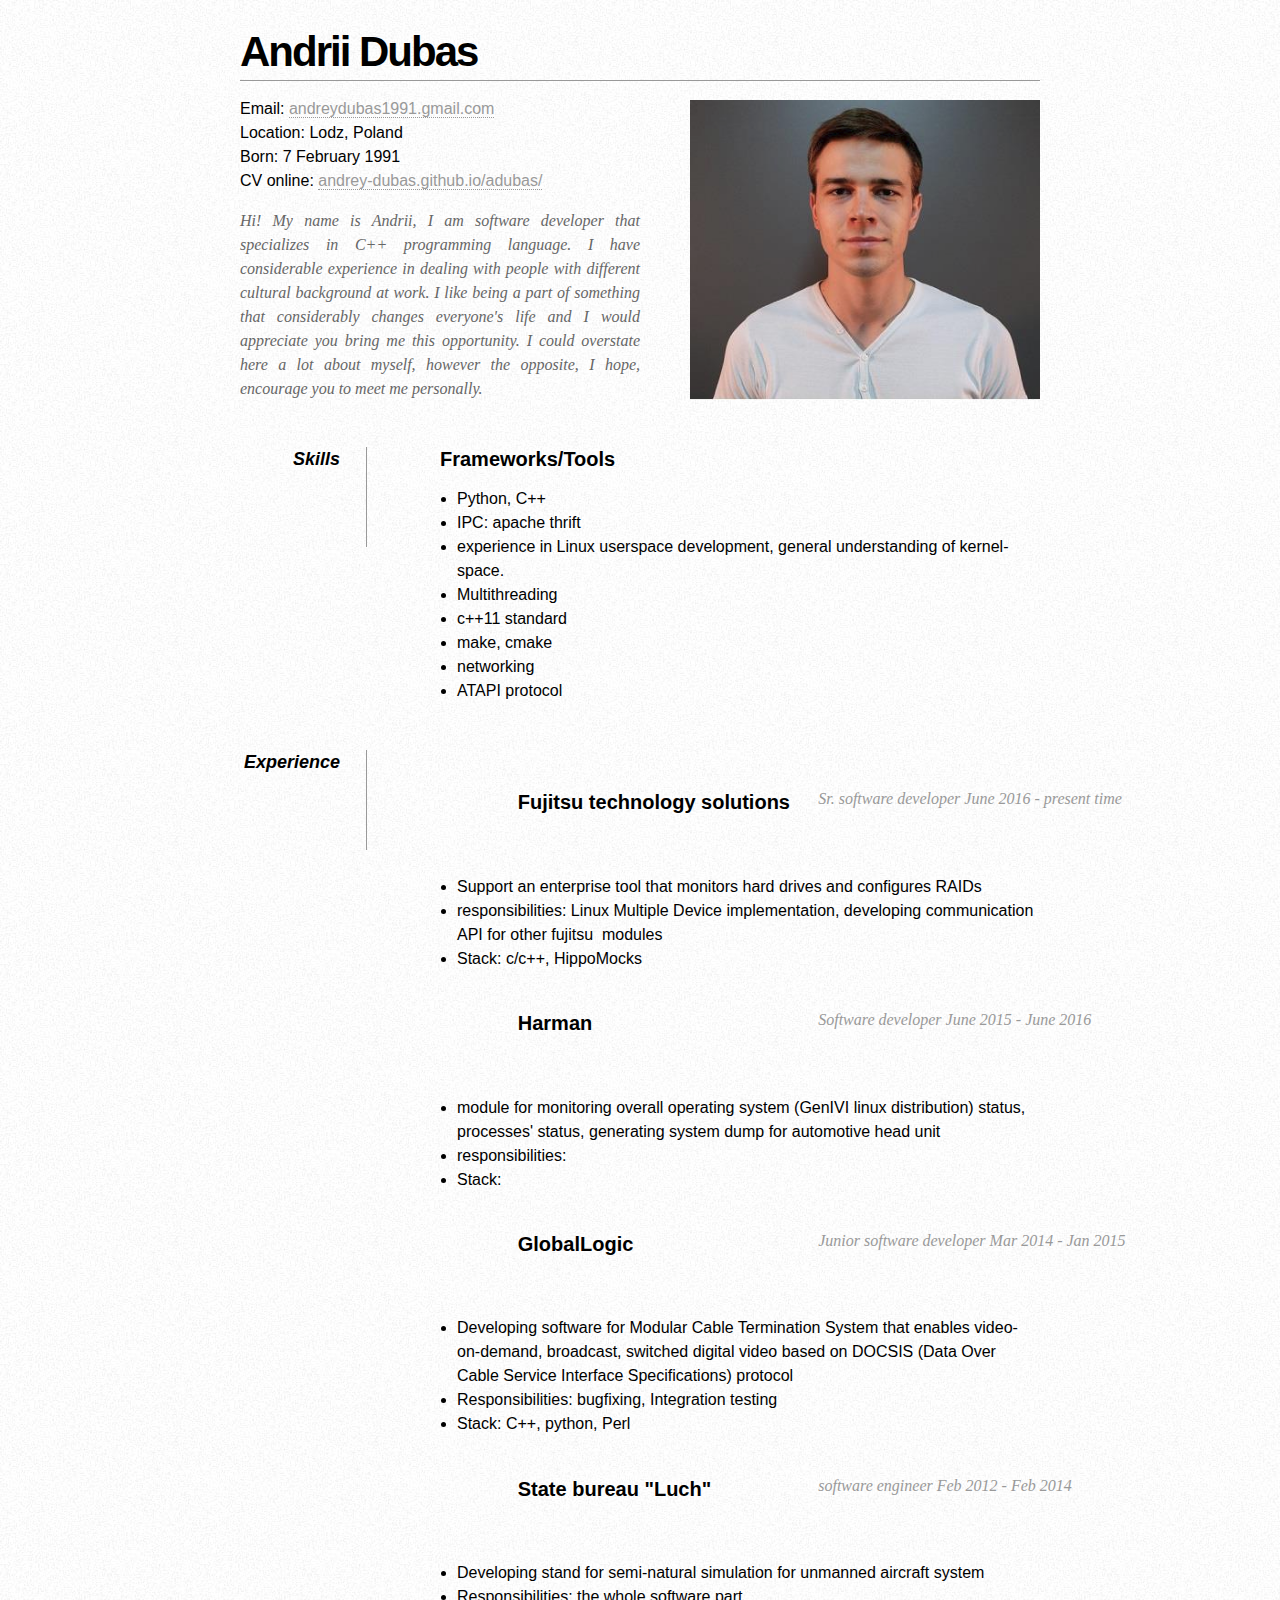
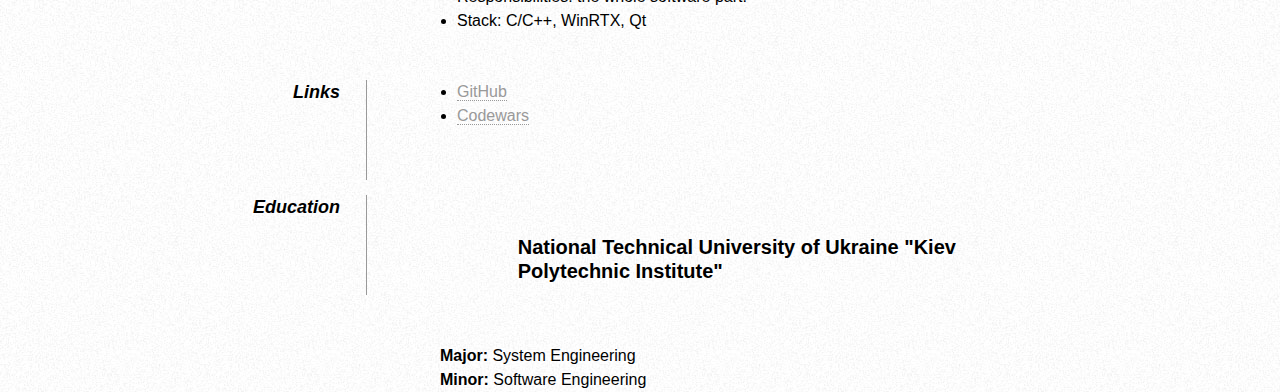
<file: index.html>
<!DOCTYPE HTML PUBLIC "-//W3C//DTD HTML 4.0 Transitional//EN">
<html xmlns="http://www.w3.org/1999/xhtml" xml:lang="en" lang="en">
<head>
	<meta http-equiv="content-type" content="text/html; charset=utf-8"/>
	<title>Andrii Dubas' CV</title>

	<style type="text/css">
		* { margin: 0; padding: 0; }
		body { font: 16px Helvetica, Sans-Serif; line-height: 24px; background: url(images/noise.jpg); }
		.clear { clear: both; }
		#page-wrap { width: 800px; margin: 40px auto 60px; }
		#pic { float: right; margin: 60px 0 0 0; }
		h1 { margin: 0 0 16px 0; padding: 0 0 16px 0; font-size: 42px; font-weight: bold; letter-spacing: -2px; border-bottom: 1px solid #999; }
		h2 { font-size: 20px; margin: 0 0 6px 0; position: relative; }
		h2 span { position: absolute; bottom: 0; right: 0; font-style: italic; font-family: Georgia, Serif; font-size: 16px; color: #999; font-weight: normal; }
		p { margin: 0 0 16px 0; }
		a { color: #999; text-decoration: none; border-bottom: 1px dotted #999; }
		a:hover { border-bottom-style: solid; color: black; }
		ul { margin: 0 0 32px 17px; }
		#self_description { width: 400px; float: left; text-align: justify }
		#self_description p { font-family: Georgia, Serif; font-style: italic; color: #666; }
		dt { font-style: italic; font-weight: bold; font-size: 18px; text-align: right; padding: 0 26px 0 0; width: 100px; float: left; height: 100px; border-right: 1px solid #999;  }
		dd { width: 600px; float: right; }
		dd.clear { float: none; margin: 0; height: 15px; }
	</style>
</head>


<body>

    <div id="page-wrap" >
	<img src="images/adubas_photo.png" name="adubas_photo" alt="Photo" id="pic" width="350" height="300"/>

	<div id="contact-info" class="vcard">
		<h1 class="western"> Andrii Dubas </h1>

		<p>
		Email: <a href="mailto:andreydubas1991@gmail.com"> andreydubas1991.gmail.com </a> <br/>
		Location: Lodz, Poland </br>
		Born: 7 February 1991<br />
		CV online: <a href=" https://andrey-dubas.github.io/adubas/"> andrey-dubas.github.io/adubas/ </a>
		</p>
	</div>


	<div id="self_description">
		<p>
			
				Hi! My name is Andrii, I am software developer that
			specializes in C++ programming language. I have considerable
			experience in dealing with people with different cultural
			background at work. I like being a part of something that
			considerably changes everyone's life and I would appreciate you
			bring me this opportunity. I could overstate here a lot about
			myself, however the opposite, I hope, encourage you to meet me
			personally. 
		</p>
	</div>





        <div class="clear" style="height: 30px" ></div>


	<dl>
	    <dt>Skills </dt>

            <dd>

	        <h2 class="western"> Frameworks/Tools </h2>
	        <p>

		<ul>
			<li> Python, C++ </li>
			<li> IPC: apache thrift </li>
			<li> experience in Linux userspace development, general understanding of kernel-space. </li>
			<li> Multithreading </li>
			<li> c++11 standard </li>
			<li> make, cmake  </li>
			<li> networking </li>
			<li> ATAPI protocol </li>
		</ul>

	    </dd>




            <dd class="clear"></dd>

	    <dt> Experience </dt>

	    <dd>
	        <h2 class="western" style="margin-left: 0.81in; margin-right: 0.42in; margin-top: 0.42in; margin-bottom: 0.63in">
	            Fujitsu technology solutions
	            <span id="Frame1" dir="ltr" style="position: absolute; left: 3.13in; width: 3.74in; height: 0.28in; border: none; padding: 0in; background: url('data:') repeat scroll ">
	                <p>
			Sr. software developer June 2016 - present time
			</p>
	            </span>
	        </h2>

	        <ul>
	            <li>
	            Support an enterprise tool that monitors hard drives and configures
	            RAIDs 
		    </li>
	            <li>
	            responsibilities: Linux Multiple Device implementation, developing
	            communication API for other fujitsu&nbsp; modules 
	            </li>
	            <li>
	            Stack: c/c++, HippoMocks 
	            </li>
	        </ul>


	        <h2 class="western" style="margin-left: 0.81in; margin-right: 0.42in; margin-top: 0.42in; margin-bottom: 0.63in">
	            Harman
	            <span id="Frame1" dir="ltr" style="position: absolute; left: 3.13in; width: 3.74in; height: 0.28in; border: none; padding: 0in; background: url('data:') repeat scroll ">
			    <p> Software developer June 2015 - June 2016 </p>
	            </span>
	        </h2>
	        
	        <ul>
	        	<li>
	        	module for monitoring overall operating system (GenIVI linux
	        	distribution) status, processes' status, generating system dump for
	        	automotive head unit 
	        	</li>
	        	<li> responsibilities: </li>
	        	<li> Stack: </li>
	        </ul>



	    <h2 class="western" style="margin-left: 0.81in; margin-right: 0.42in; margin-top: 0.42in; margin-bottom: 0.63in">
	        GlobalLogic
	        <span id="Frame1" dir="ltr" style="position: absolute; left: 3.13in; width: 3.74in; height: 0.28in; border: none; padding: 0in; background: url('data:') repeat scroll ">
			<p> Junior software developer Mar 2014 - Jan 2015 </p>
	        </span>
	    </h2>

	    <ul>
	    	<li/>
	    	Developing software for Modular Cable Termination System that
	    	enables video-on-demand, broadcast, switched digital video based on
	    	DOCSIS (Data Over Cable Service Interface Specifications) protocol 
	    	<li/>
	    	Responsibilities: bugfixing, Integration testing
	    	<li/>
	    	Stack: C++, python, Perl 
	    </ul>



	    <h2 class="western" style="margin-left: 0.81in; margin-right: 0.42in; margin-top: 0.42in; margin-bottom: 0.63in">
	        State bureau &quot;Luch&quot; 
	        <span id="Frame1" dir="ltr" style="position: absolute; left: 3.13in; width: 3.74in; height: 0.28in; border: none; padding: 0in; background: url('data:') repeat scroll ">
			<p> software engineer Feb 2012 - Feb 2014 </p>
	        </span>
	    </h2>

	    <ul>
	    	<li/>
	    	Developing stand for semi-natural simulation for unmanned aircraft
	    	system 
	    	<li/>
	    	Responsibilities: the whole software part. 
	    	<li/>
	    	Stack: C/C++, WinRTX, Qt 
	    </ul>

        </dd>

        <dd class="clear"></dd>

	<dt> Links </dt> 
	<dd>
		<ul>
			<li> <a href="https://github.com/Andrey-Dubas">GitHub</a> </li>
			<li> <a href="https://www.codewars.com/users/Andrey-Dubas">Codewars</a> </li>
		</ul>
	</dd>


        <dd class="clear"></dd>

	<dt> Education </dt>
	<dd>
		<h2 class="western" style="margin-left: 0.81in; margin-right: 0.42in; margin-top: 0.42in; margin-bottom: 0.63in">
		    National Technical University of Ukraine &quot;Kiev Polytechnic
		    Institute&quot;
		</h2>
		<strong>Major:</strong> System Engineering<br/>
		<strong>Minor:</strong> Software Engineering
	</dd>
    </dl>
</div>
</body>
</html>
</file>
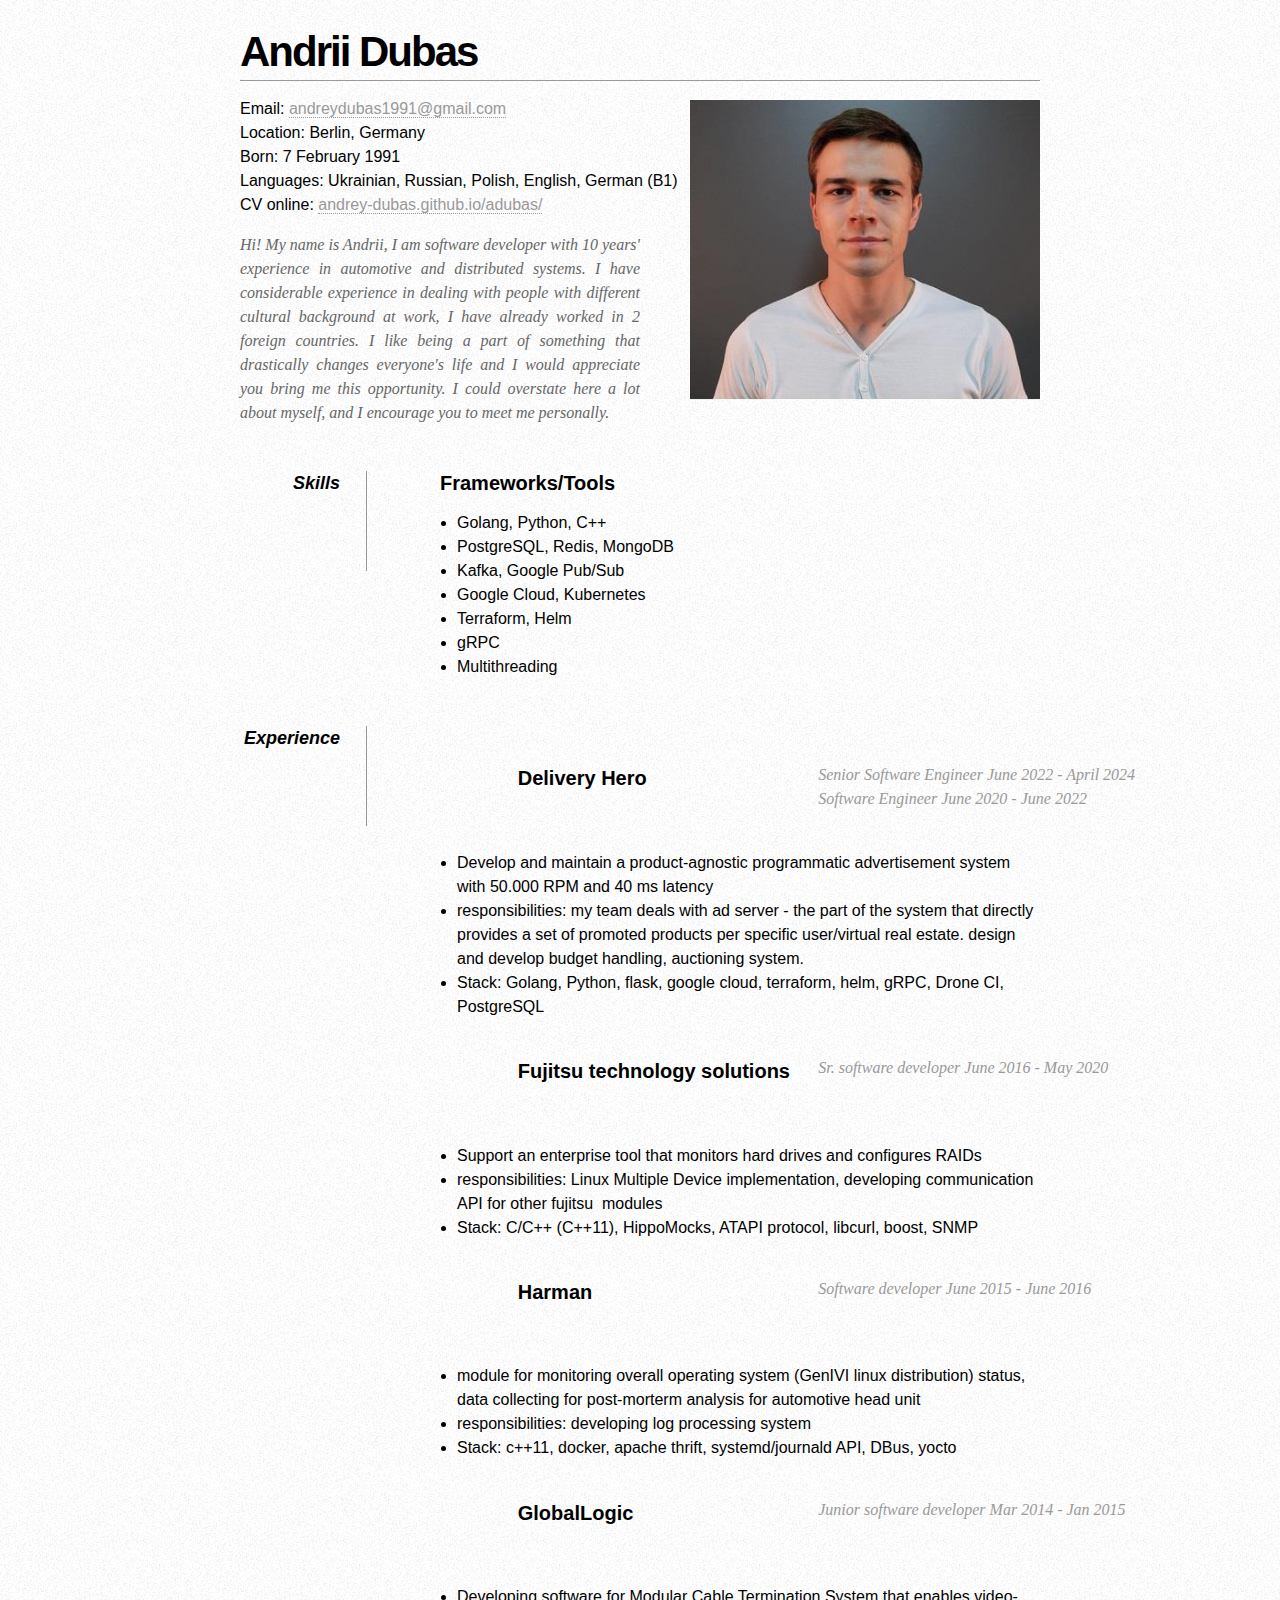
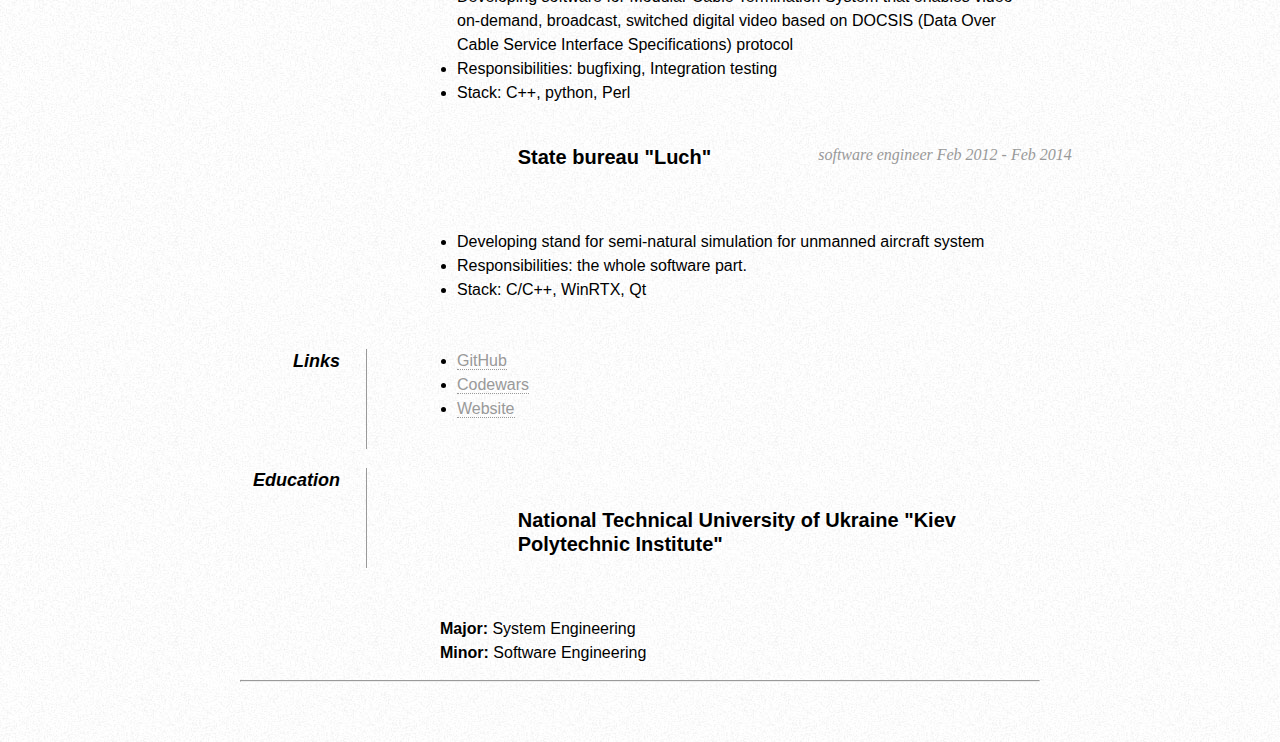
<file: myCV/index.html>
<!DOCTYPE HTML PUBLIC "-//W3C//DTD HTML 4.0 Transitional//EN">
<html xmlns="http://www.w3.org/1999/xhtml" xml:lang="en" lang="en">
<head>
	<meta http-equiv="content-type" content="text/html; charset=utf-8"/>
	<title>Andrii Dubas' CV</title>

	<style type="text/css">
		* { margin: 0; padding: 0; }

		body { font: 16px Helvetica, Sans-Serif; line-height: 24px; background: url(images/noise.jpg); background-color: #EEE; }
		.clear { clear: both; }
		#page-wrap { width: 800px; margin: 40px auto 60px; }
		#pic { float: right; margin: 60px 0 0 0; }
		h1 { margin: 0 0 16px 0; padding: 0 0 16px 0; font-size: 42px; font-weight: bold; letter-spacing: -2px; border-bottom: 1px solid #999; }
		h2 { font-size: 20px; margin: 0 0 6px 0; position: relative; }
		h2 span { position: absolute; bottom: 0; right: 0; font-style: italic; font-family: Georgia, Serif; font-size: 16px; color: #999; font-weight: normal; }
		p { margin: 0 0 16px 0; }
		a { color: #999; text-decoration: none; border-bottom: 1px dotted #999; }
		a:hover { border-bottom-style: solid; color: black; }
		ul { margin: 0 0 32px 17px; }
		#self_description { width: 400px; float: left; text-align: justify }
		#self_description p { font-family: Georgia, Serif; font-style: italic; color: #666; }
		dt { font-style: italic; font-weight: bold; font-size: 18px; text-align: right; padding: 0 26px 0 0; width: 100px; float: left; height: 100px; border-right: 1px solid #999;  }
		dd { width: 600px; float: right; }
		dd.clear { float: none; margin: 0; height: 15px; }
	</style>
</head>


<body>

    <div id="page-wrap" >
	<img src="images/adubas_photo.png" name="adubas_photo" alt="Photo" id="pic" width="350" height="300"/>

	<div id="contact-info" class="vcard">
		<h1 class="western"> Andrii Dubas </h1>

		<p>
		Email: <a href="mailto:andreydubas1991@gmail.com"> andreydubas1991@gmail.com </a> <br/>
		Location: Berlin, Germany </br>
		Born: 7 February 1991</br>
		Languages: Ukrainian, Russian, Polish, English, German (B1) </br>
		CV online: <a href="https://andrey-dubas.github.io/myCV/index.html"> andrey-dubas.github.io/adubas/ </a>
		</p>
	</div>


	<div id="self_description">
		<p>

			Hi! My name is Andrii, I am software developer with 10
			years' experience in automotive and distributed systems.
			I have considerable
			experience in dealing with people with different cultural
			background at work, I have already worked in 2 foreign countries.
			  I like being a part of something that
			drastically changes everyone's life and I would appreciate you
			bring me this opportunity. I could overstate here a lot about
			myself, and I encourage you to meet me personally. 
		</p>
	</div>





        <div class="clear" style="height: 30px" ></div>


	<dl>
	    <dt>Skills </dt>

            <dd>

	        <h2 class="western"> Frameworks/Tools </h2>
	        <p>

		<ul>
			<li> Golang, Python, C++ </li>
			<li> PostgreSQL, Redis, MongoDB </li>
			<li> Kafka, Google Pub/Sub </li>
			<li> Google Cloud, Kubernetes </li>
			<li> Terraform, Helm </li>
			<li> gRPC </li>
			<li> Multithreading </li>
		</ul>

	    </dd>




            <dd class="clear"></dd>

	    <dt> Experience </dt>

	    <dd>
			
			<h2 class="western" style="margin-left: 0.81in; margin-right: 0.42in; margin-top: 0.42in; margin-bottom: 0.63in">
	            Delivery Hero
	            <span id="Frame1" dir="ltr" style="position: absolute; left: 3.13in; width: 3.74in; height: 0.28in; border: none; padding: 0in; background: url('data:') repeat scroll ">
	                <p>
			Senior Software Engineer June 2022 - April 2024
			Software Engineer June 2020 - June 2022
			</p>
	            </span>
	        </h2>

	        <ul>
	            <li>
	            Develop and maintain a product-agnostic programmatic advertisement system with 50.000 RPM and 40 ms latency
		    </li>
	            <li>
	            responsibilities: my team deals with ad server - the part of the system that
							directly provides a set of promoted products per specific user/virtual real estate.
							design and develop budget handling, auctioning system.
	            </li>
	            <li>
	            Stack: Golang, Python, flask, google cloud, terraform, helm, gRPC, Drone CI, PostgreSQL
	            </li>
	        </ul>

	        <h2 class="western" style="margin-left: 0.81in; margin-right: 0.42in; margin-top: 0.42in; margin-bottom: 0.63in">
	            Fujitsu technology solutions
	            <span id="Frame1" dir="ltr" style="position: absolute; left: 3.13in; width: 3.74in; height: 0.28in; border: none; padding: 0in; background: url('data:') repeat scroll ">
	                <p>
			Sr. software developer June 2016 - May 2020
			</p>
	            </span>
	        </h2>

	        <ul>
	            <li>
	            Support an enterprise tool that monitors hard drives and configures
	            RAIDs 
		    </li>
	            <li>
	            responsibilities: Linux Multiple Device implementation, developing
	            communication API for other fujitsu&nbsp; modules 
	            </li>
	            <li>
	            Stack: C/C++ (C++11), HippoMocks, ATAPI protocol, libcurl, boost, SNMP
	            </li>
	        </ul>


	        <h2 class="western" style="margin-left: 0.81in; margin-right: 0.42in; margin-top: 0.42in; margin-bottom: 0.63in">
	            Harman
	            <span id="Frame1" dir="ltr" style="position: absolute; left: 3.13in; width: 3.74in; height: 0.28in; border: none; padding: 0in; background: url('data:') repeat scroll ">
			    <p> Software developer June 2015 - June 2016 </p>
	            </span>
	        </h2>
	        
	        <ul>
	        	<li>
	        	module for monitoring overall operating system (GenIVI linux
	        	distribution) status, data collecting for post-morterm analysis for
	        	automotive head unit 
	        	</li>
	        	<li> responsibilities: developing log processing system </li>
	        	<li> Stack: c++11, docker, apache thrift, systemd/journald API, DBus, yocto </li>
	        </ul>



	    <h2 class="western" style="margin-left: 0.81in; margin-right: 0.42in; margin-top: 0.42in; margin-bottom: 0.63in">
	        GlobalLogic
	        <span id="Frame1" dir="ltr" style="position: absolute; left: 3.13in; width: 3.74in; height: 0.28in; border: none; padding: 0in; background: url('data:') repeat scroll ">
			<p> Junior software developer Mar 2014 - Jan 2015 </p>
	        </span>
	    </h2>

	    <ul>
	    	<li/>
	    	Developing software for Modular Cable Termination System that
	    	enables video-on-demand, broadcast, switched digital video based on
	    	DOCSIS (Data Over Cable Service Interface Specifications) protocol 
	    	<li/>
	    	Responsibilities: bugfixing, Integration testing
	    	<li/>
	    	Stack: C++, python, Perl 
	    </ul>



	    <h2 class="western" style="margin-left: 0.81in; margin-right: 0.42in; margin-top: 0.42in; margin-bottom: 0.63in">
	        State bureau &quot;Luch&quot; 
	        <span id="Frame1" dir="ltr" style="position: absolute; left: 3.13in; width: 3.74in; height: 0.28in; border: none; padding: 0in; background: url('data:') repeat scroll ">
			<p> software engineer Feb 2012 - Feb 2014 </p>
	        </span>
	    </h2>

	    <ul>
	    	<li/>
	    	Developing stand for semi-natural simulation for unmanned aircraft
	    	system 
	    	<li/>
	    	Responsibilities: the whole software part. 
	    	<li/>
	    	Stack: C/C++, WinRTX, Qt 
	    </ul>

        </dd>

        <dd class="clear"></dd>

	<dt> Links </dt> 
	<dd>
		<ul>
			<li> <a href="https://github.com/Andrey-Dubas">GitHub</a> </li>
			<li> <a href="https://www.codewars.com/users/Andrey-Dubas">Codewars</a> </li>
			<li> <a href="https://andrey-dubas.github.io/index.html">Website</a> </li>
		</ul>
	</dd>


        <dd class="clear"></dd>

	<dt> Education </dt>
	<dd>
		<h2 class="western" style="margin-left: 0.81in; margin-right: 0.42in; margin-top: 0.42in; margin-bottom: 0.63in">
		    National Technical University of Ukraine &quot;Kiev Polytechnic
		    Institute&quot;
		</h2>
		<strong>Major:</strong> System Engineering<br/>
		<strong>Minor:</strong> Software Engineering
	</dd>

        <dd class="clear"></dd>

	<hr>

	<div style="position: fixed;
             left: 0;
             bottom: 0;
             width: 100%;
             text-align: center;">
	</div>


    </dl>
</div>
</body>
</html>
</file>
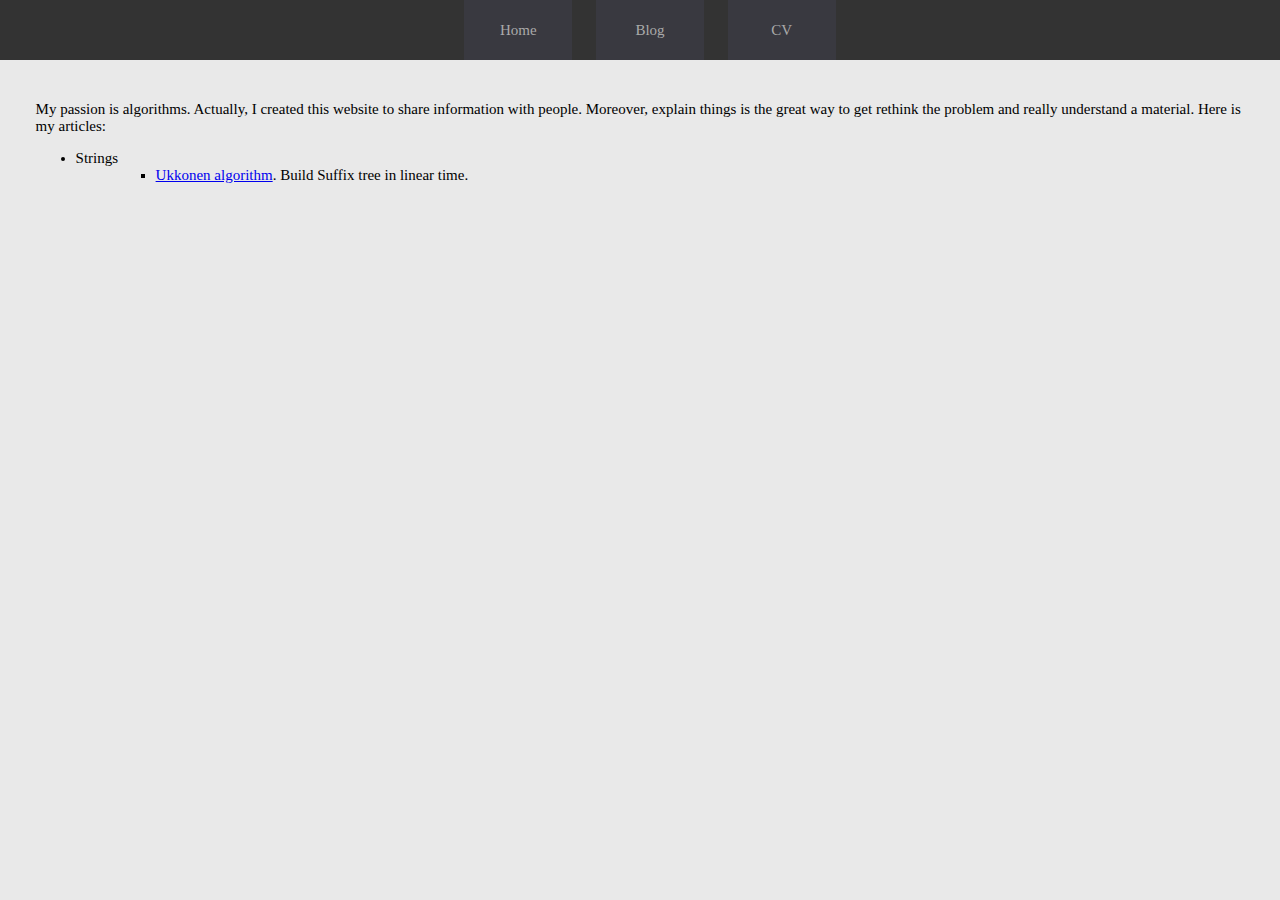
<file: articles/main.html>
<!DOCTYPE html>
<html lang="en-US">
    <head>
        <link rel="stylesheet" href="/styles.css"/>
        <script src="https://ajax.googleapis.com/ajax/libs/jquery/1.11.1/jquery.min.js"> </script>
        <title>Andrii Dubas' homepage</title>
        <meta charset="utf-8">
        <meta name="viewport" content="width=device-width, initial-scale=1">
        <meta name="Keywords" content="Dubas">
        <meta name="Description" content="Andrii Dubas' personal page">
        <link rel="icon" href="/favicon.ico" type="image/x-icon">
    </head>

    <body>
        <div id="topmenu"></div>
        <div id="main_container">
            <p>
                My passion is algorithms. Actually, I created this website to share information with people.
                Moreover, explain things is the great way to get rethink the problem and really understand a material.
                Here is my articles:
            </p>

            <ul>
                <li>
                    Strings
                    <ul>
                        <ul>
                            <li><a href="/articles/UkkonenAlgorithm/public/main.html">Ukkonen algorithm</a>. Build Suffix tree in linear time.</li>
                        </ul>
                    </ul>
                </li>
            </ul>
        </div>
    </body>

    <script>
        $(function() { $("#topmenu").load('/templates/top-navi.html'); })
    </script>
</html>
</file>
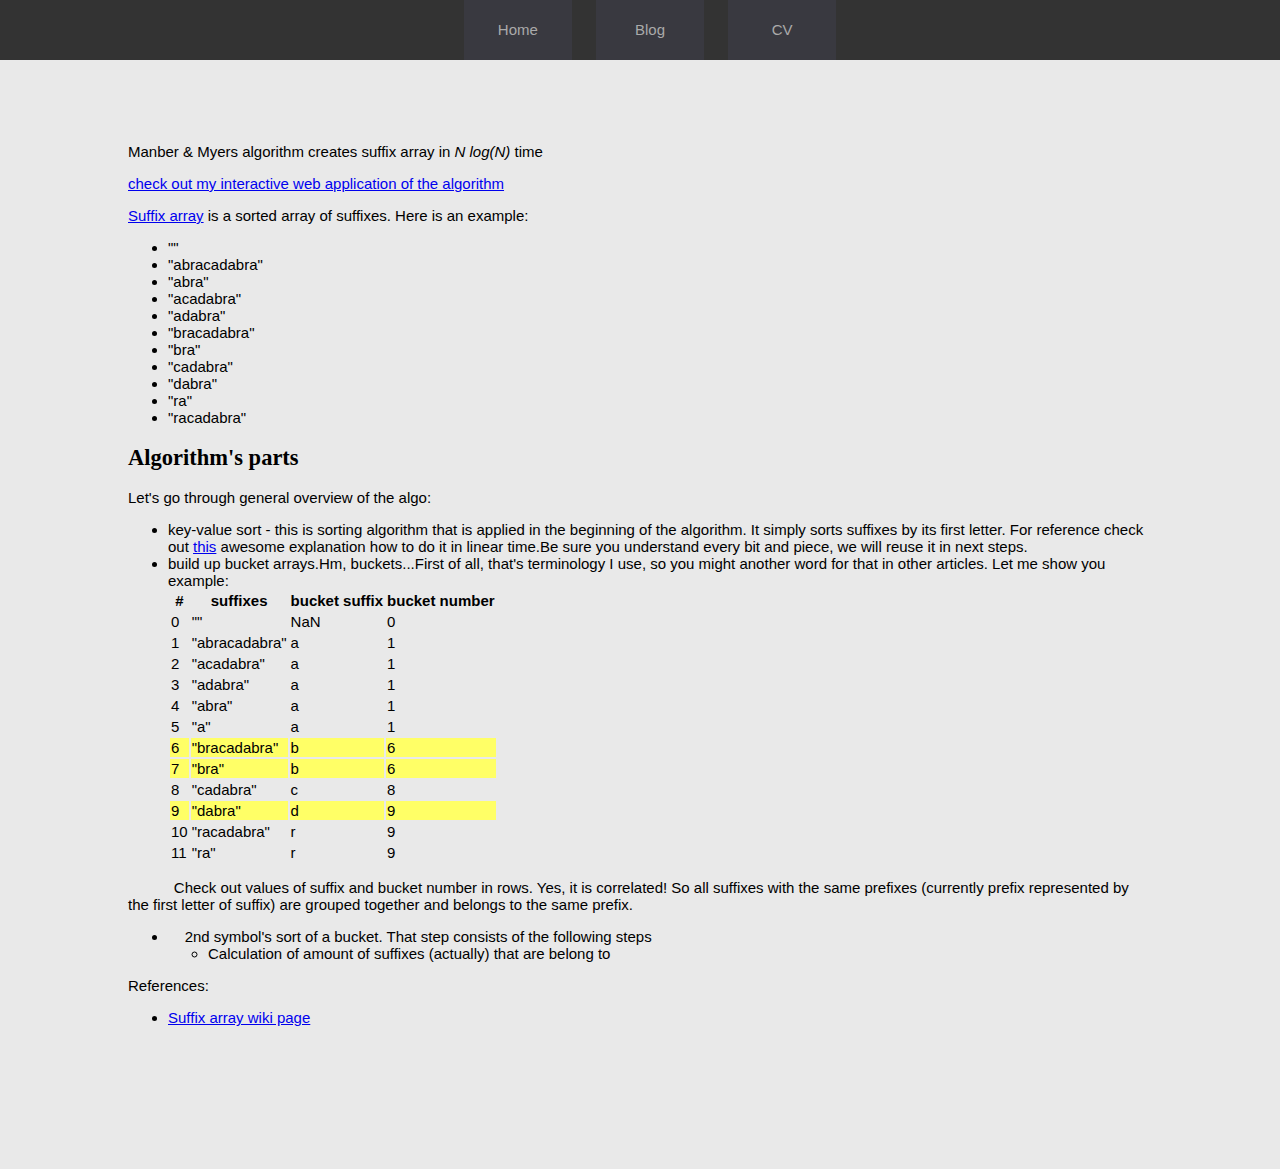
<file: articles/ManberMyers/public/main.html>
<!DOCTYPE html>
<html lang="en-US">
    <head>
        <title>
            Ukkonen algorithm
        </title>
        <link rel="stylesheet" href="/styles.css"/>
        <script src="https://ajax.googleapis.com/ajax/libs/jquery/1.11.1/jquery.min.js"> </script>
        <title>Andrii Dubas' homepage</title>
        <meta charset="utf-8">
        <meta name="viewport" content="width=device-width, initial-scale=1">
        <meta name="Keywords" content="Dubas">
        <meta name="Description" content="Andrii Dubas' personal page">
        <link rel="icon" href="/favicon.ico" type="image/x-icon">
    </head>

    <style>
        body { 
            font-family: sans-serif;
        }
        h2 { font-family: serif; }
        h3 { font-family: serif; }
    </style>
    <body>
        <style>
        img {
            max-width: 100%;
            height: auto;
            width: auto\9;
        }
        </style>
        <div id="topmenu"></div>
        <div style="width: 80%; left: 10%; padding: 10%;">
            <article>
                <p> Manber &amp; Myers algorithm creates suffix array in <i>N log(N)</i>
                  time </p>
                  <p> <a href="../animationApp/index.html">check out my interactive web application of the algorithm</a></p>
                <p> <a href="https://en.wikipedia.org/wiki/Suffix_array">Suffix array</a>
                  is a sorted array of suffixes. Here is an example: </p>
                <ul>
                  <li>""</li>
                  <li>"abracadabra"</li>
                  <li>"abra"</li>
                  <li>"acadabra"</li>
                  <li>"adabra"</li>
                  <li>"bracadabra"</li>
                  <li>"bra"</li>
                  <li>"cadabra"</li>
                  <li>"dabra"</li>
                  <li>"ra"</li>
                  <li>"racadabra"</li>
                </ul>
                <p></p>
                <h2> Algorithm's parts</h2>
                <p>Let's go through general overview of the algo:</p>
                <ul>
                  <li>key-value sort - this is sorting algorithm that is applied in the
                    beginning of the algorithm. It simply sorts suffixes by its first
                    letter. For reference check out <a href="https://www.youtube.com/watch?v=S3HjlVv6x7Y&amp;list=PLRdD1c6QbAqJn0606RlOR6T3yUqFWKwmX&amp;index=85">this</a>
                    awesome explanation how to do it in linear time.Be sure you understand
                    every bit and piece, we will reuse it in next steps. </li>
                  <li>build up bucket arrays.Hm, buckets...First of all, that's
                    terminology I use, so you might another word for that in other
                    articles. Let me show you example:&nbsp; </li>
                  <table>
                    <tbody>
                      <tr>
                        <th>#</th>
                        <th>suffixes</th>
                        <th>bucket suffix</th>
                        <th>bucket number</th>
                      </tr>
                      <tr>
                        <td>0</td>
                        <td>""</td>
                        <td>NaN</td>
                        <td>0</td>
                      </tr>
                      <tr>
                        <td>1</td>
                        <td>"abracadabra"</td>
                        <td>a</td>
                        <td>1</td>
                      </tr>
                      <tr>
                        <td>2</td>
                        <td>"acadabra"</td>
                        <td>a</td>
                        <td>1</td>
                      </tr>
                      <tr>
                        <td>3</td>
                        <td>"adabra"</td>
                        <td>a</td>
                        <td>1</td>
                      </tr>
                      <tr>
                        <td>4</td>
                        <td>"abra"</td>
                        <td>a</td>
                        <td>1</td>
                      </tr>
                      <tr>
                        <td>5</td>
                        <td>"a"</td>
                        <td>a</td>
                        <td>1</td>
                      </tr>
                      <tr>
                        <td style="background-color: #ffff66;">6</td>
                        <td style="background-color: #ffff66;">"bracadabra"</td>
                        <td style="background-color: #ffff66;">b</td>
                        <td style="background-color: #ffff66;">6</td>
                      </tr>
                      <tr>
                        <td style="background-color: #ffff66;">7</td>
                        <td style="background-color: #ffff66;">"bra"</td>
                        <td style="background-color: #ffff66;">b</td>
                        <td style="background-color: #ffff66;">6</td>
                      </tr>
                      <tr>
                        <td>8</td>
                        <td>"cadabra"</td>
                        <td>c</td>
                        <td>8</td>
                      </tr>
                      <tr>
                        <td style="background-color: #ffff66;">9</td>
                        <td style="background-color: #ffff66;">"dabra"</td>
                        <td style="background-color: #ffff66;">d</td>
                        <td style="background-color: #ffff66;">9</td>
                      </tr>
                      <tr>
                        <td>10</td>
                        <td>"racadabra"</td>
                        <td>r</td>
                        <td>9</td>
                      </tr>
                      <tr>
                        <td>11</td>
                        <td>"ra"</td>
                        <td>r</td>
                        <td>9</td>
                      </tr>
                    </tbody>
                  </table>
                </ul>
                <p> &nbsp;&nbsp;&nbsp; &nbsp;&nbsp;&nbsp; &nbsp;&nbsp; Check out values of
                  suffix and bucket number in rows. Yes, it is correlated! So all suffixes
                  with the same prefixes (currently prefix represented by the first letter
                  of suffix) are grouped together and belongs to the same prefix.
                  </p>
                <ul>
                  <li>&nbsp;&nbsp;&nbsp; 2nd symbol's sort of a bucket. That step consists
                    of the following steps</li>
                  <ul>
                    <li>Calculation of amount of suffixes (actually) that are belong to
                      &nbsp; </li>
                  </ul>
                </ul>
                <p>References: </p>
                <ul>
                  <li><a href="https://en.wikipedia.org/wiki/Suffix_array">Suffix array
                      wiki page</a> </li>
                </ul>
              </article>
        </div>
    </body>

<script>
    $(function() { $("#topmenu").load('/templates/top-navi.html'); })
</script>
</html>
</file>
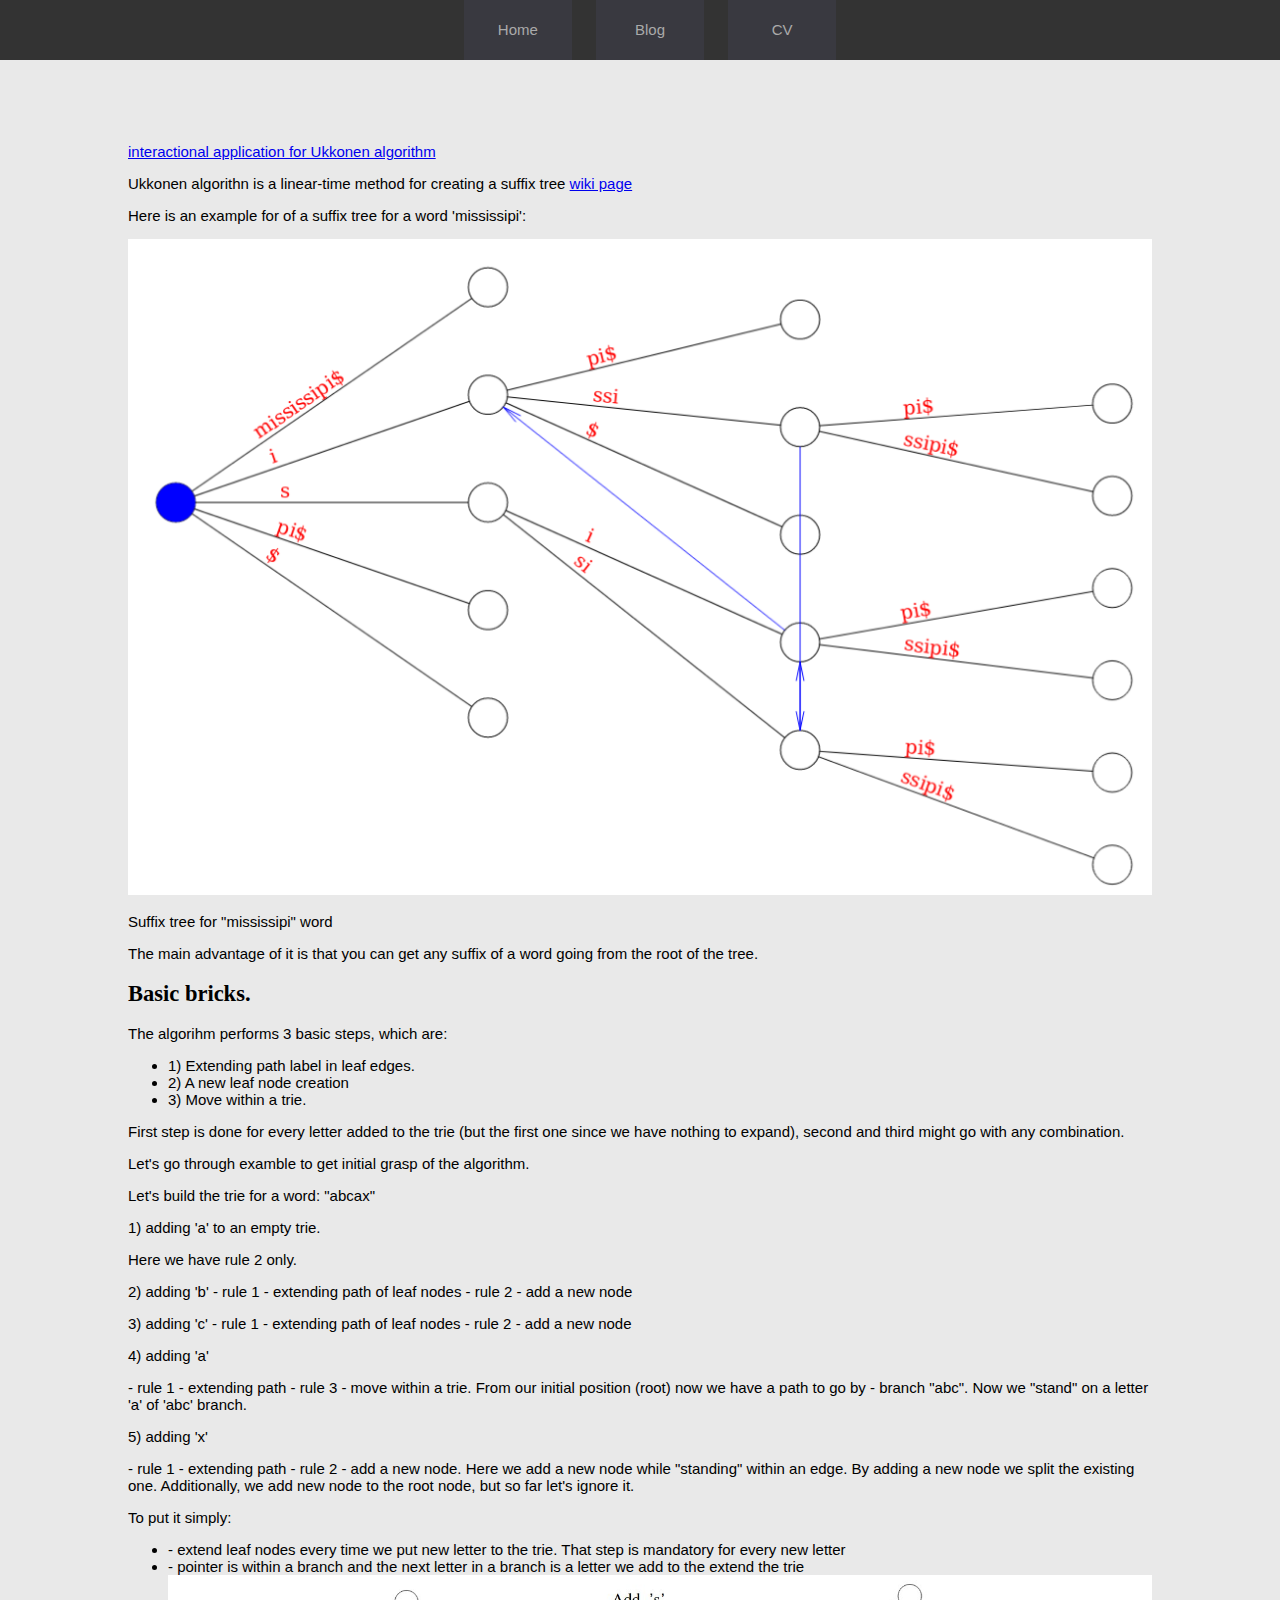
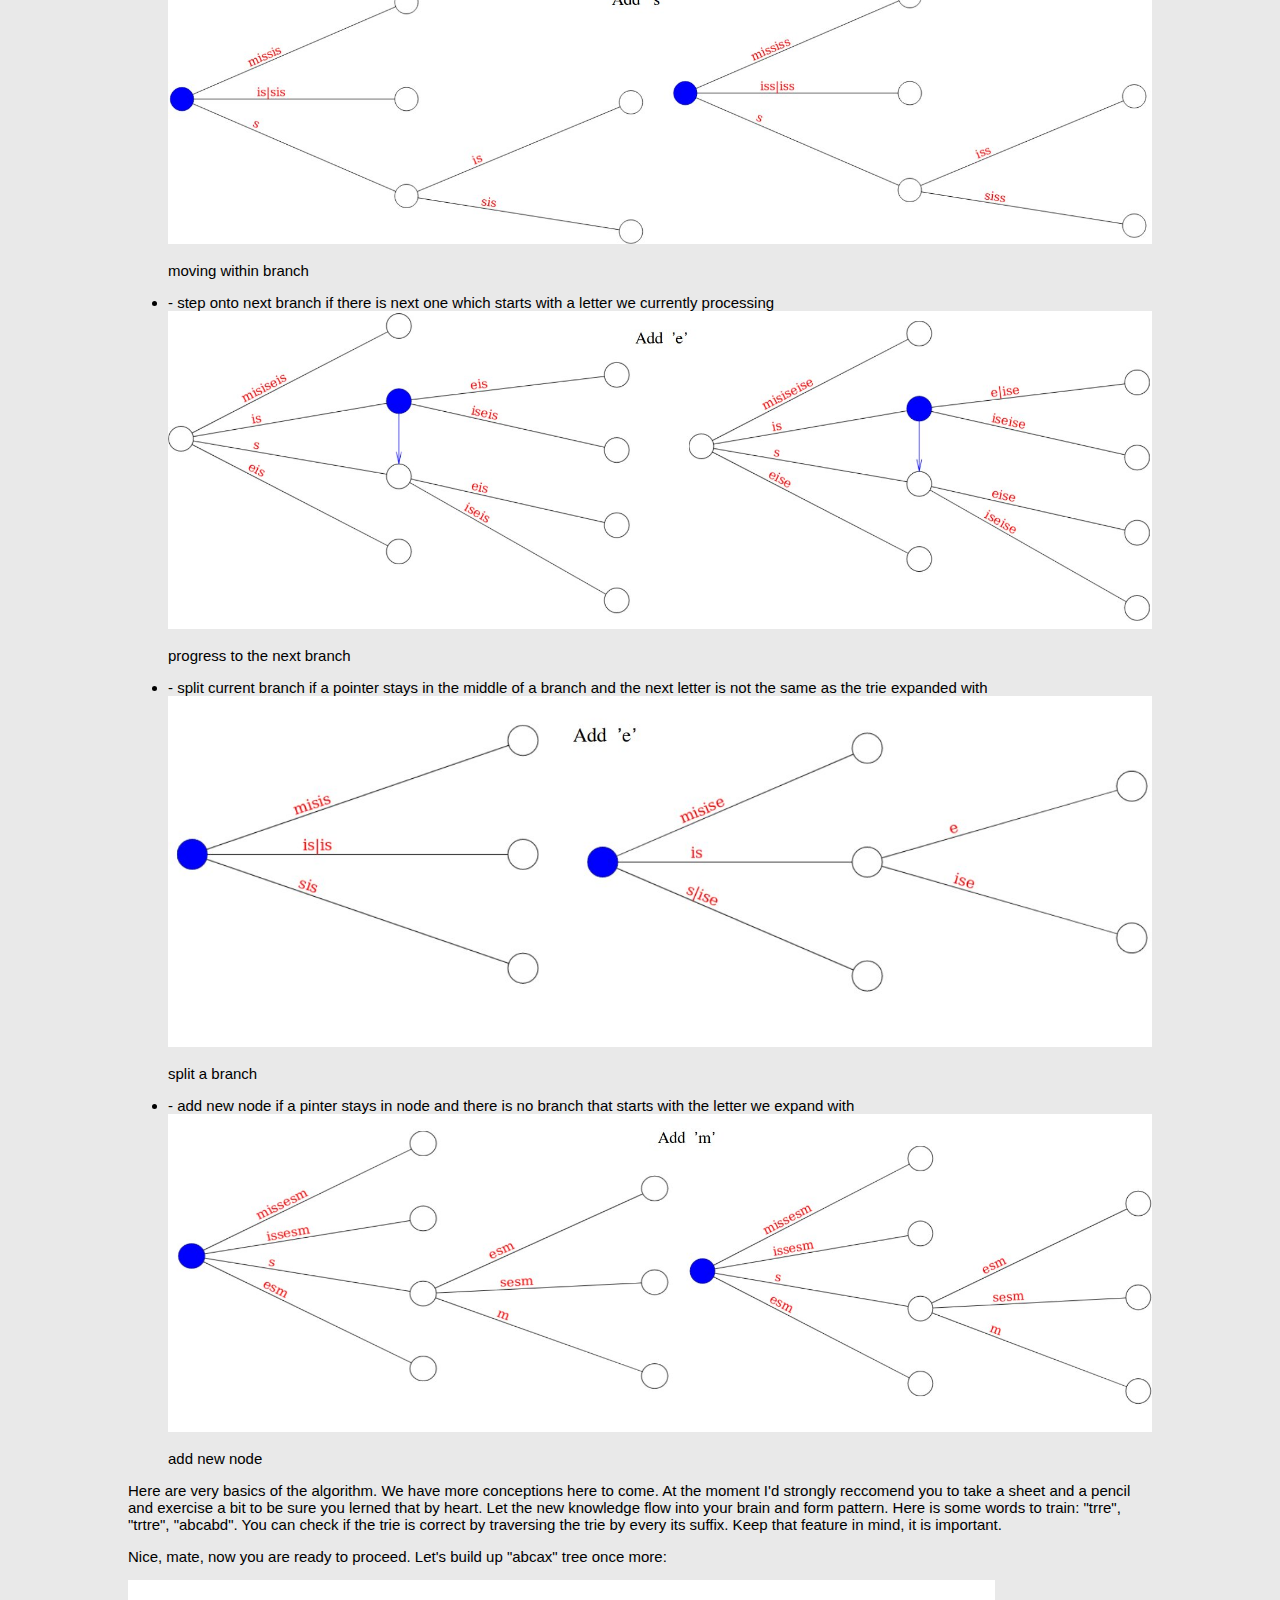
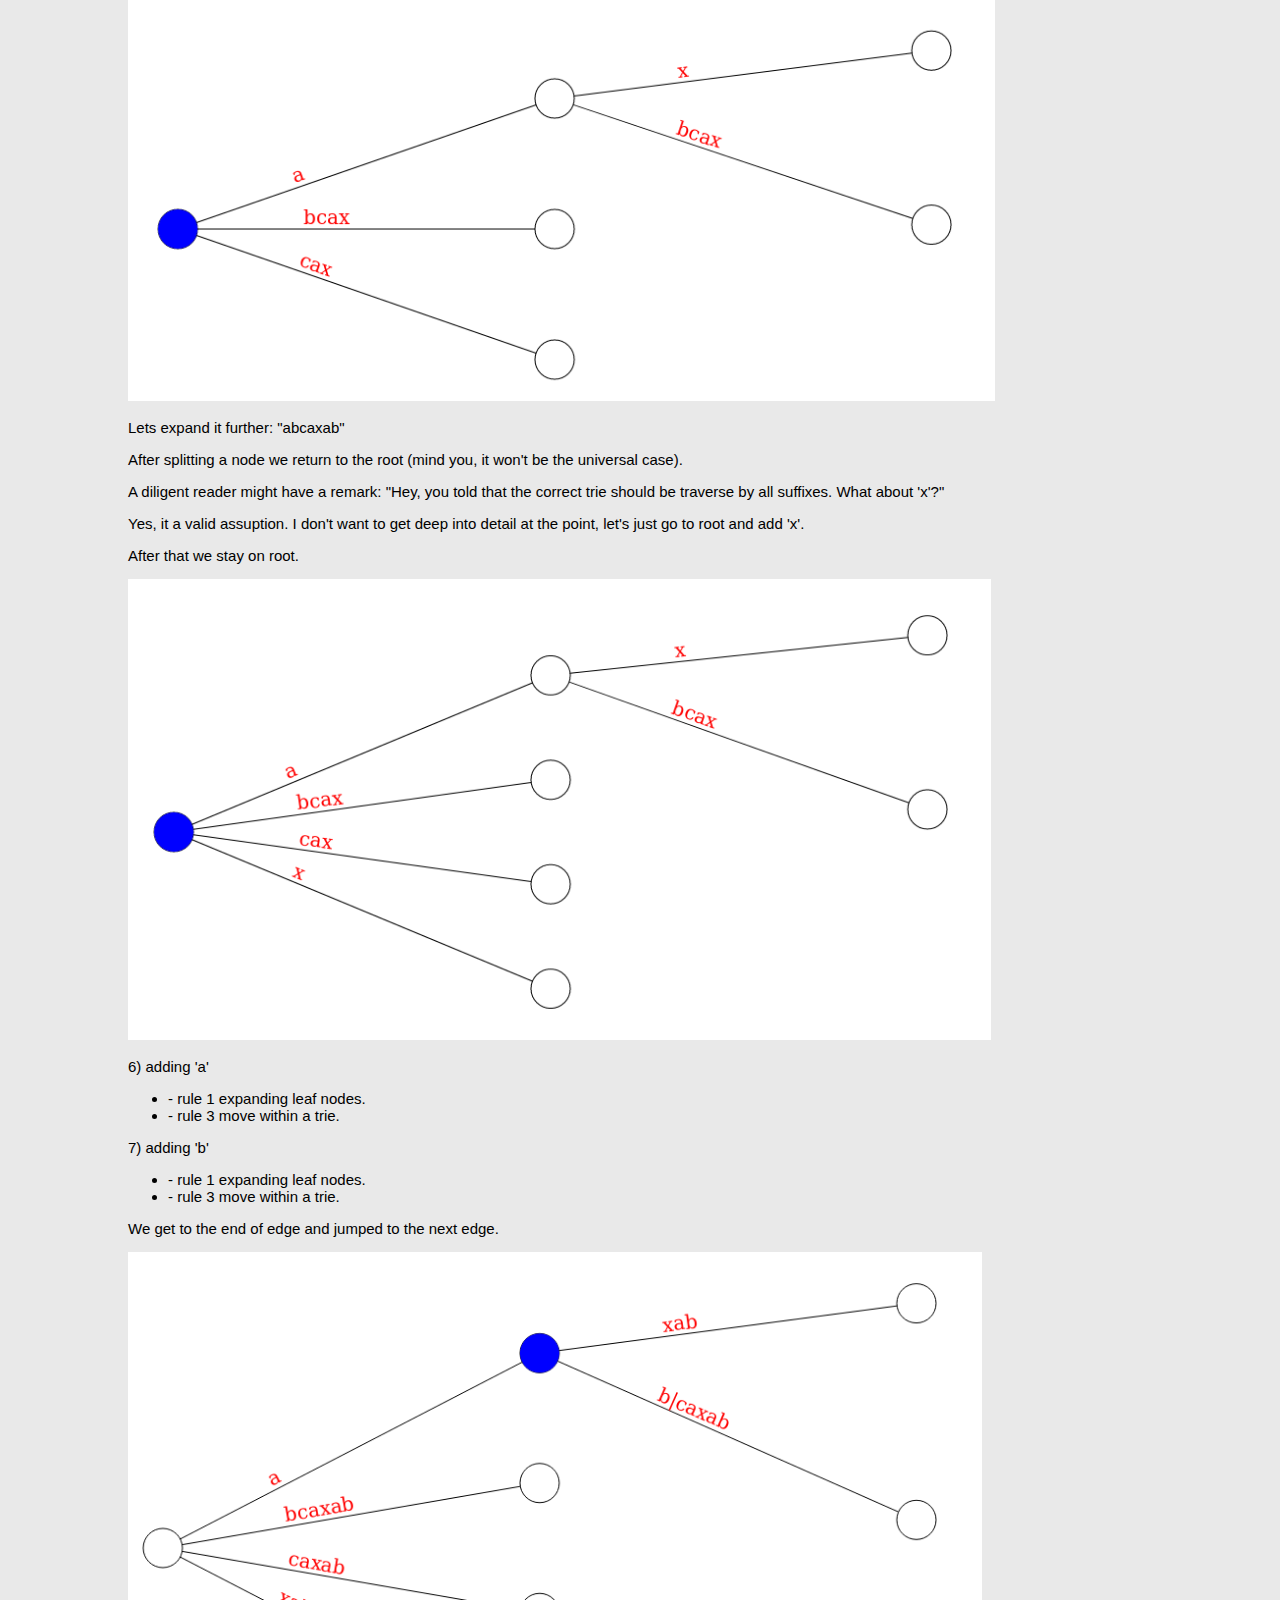
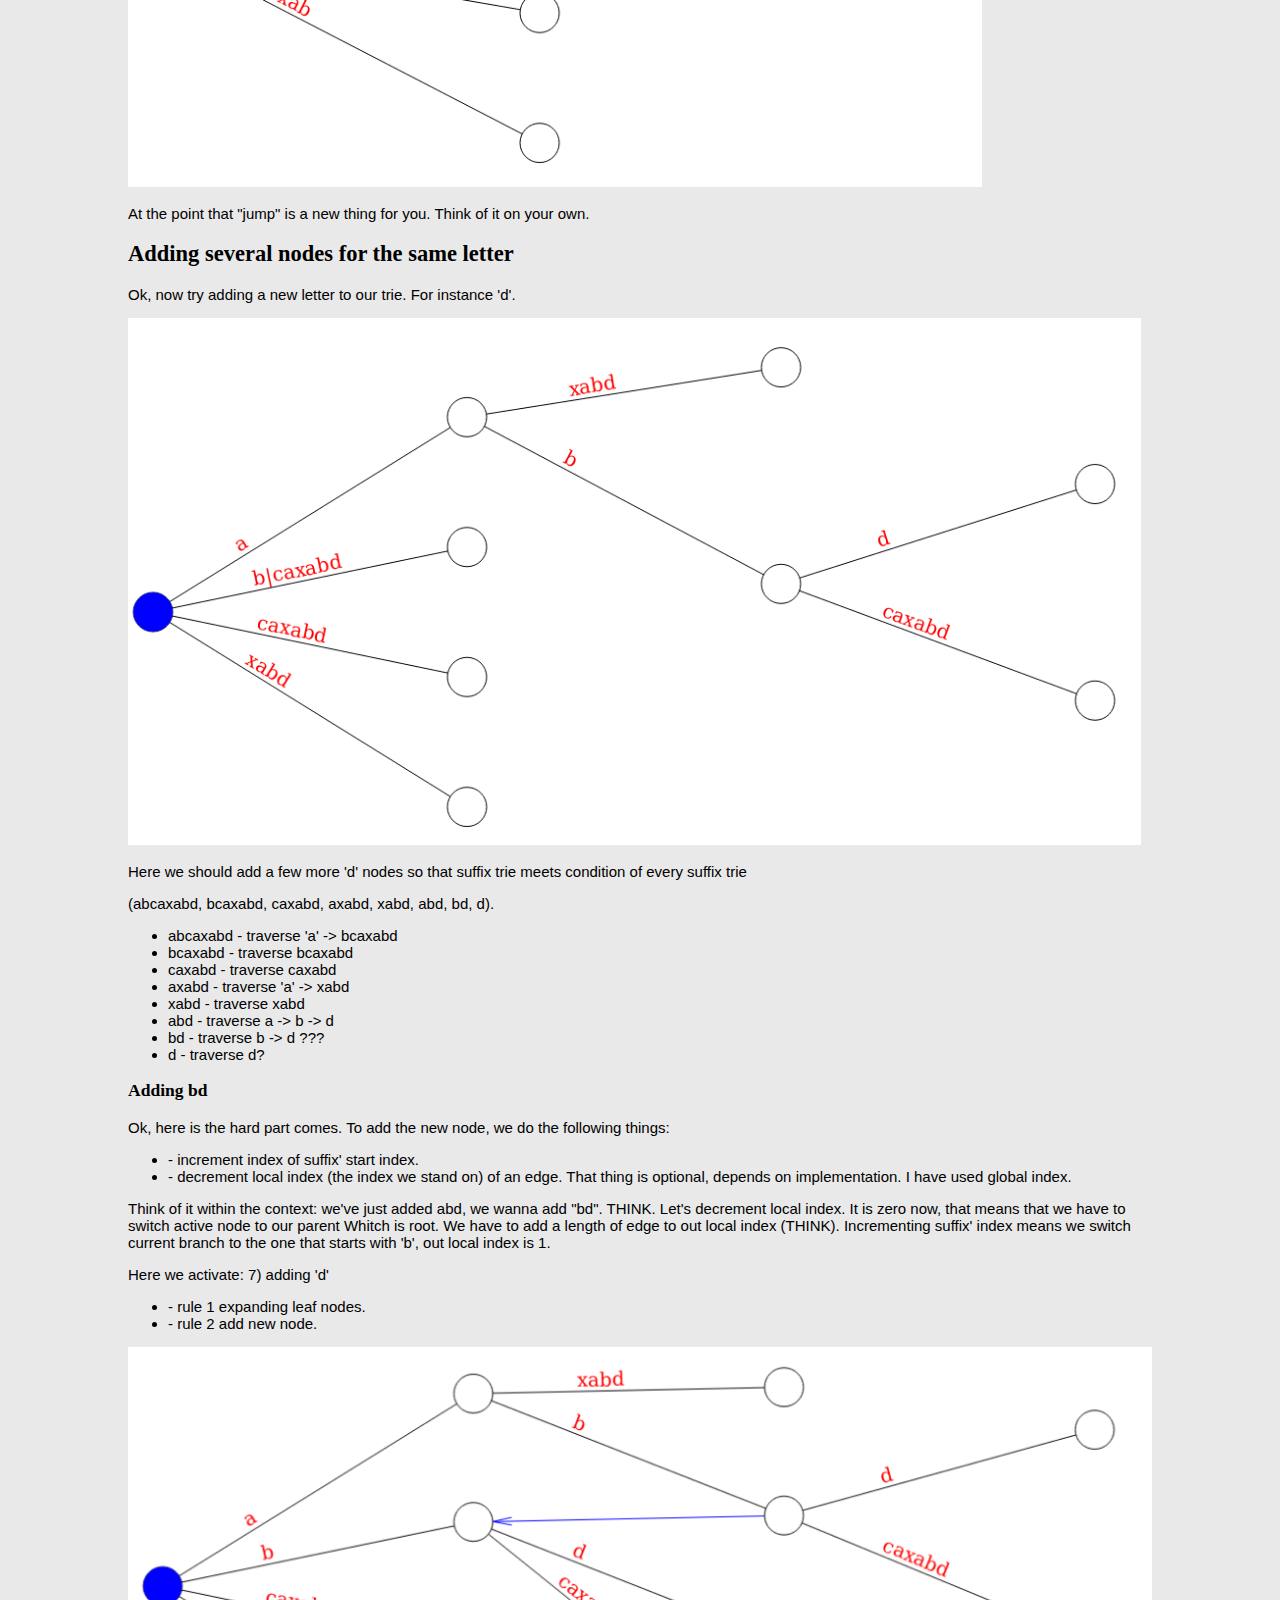
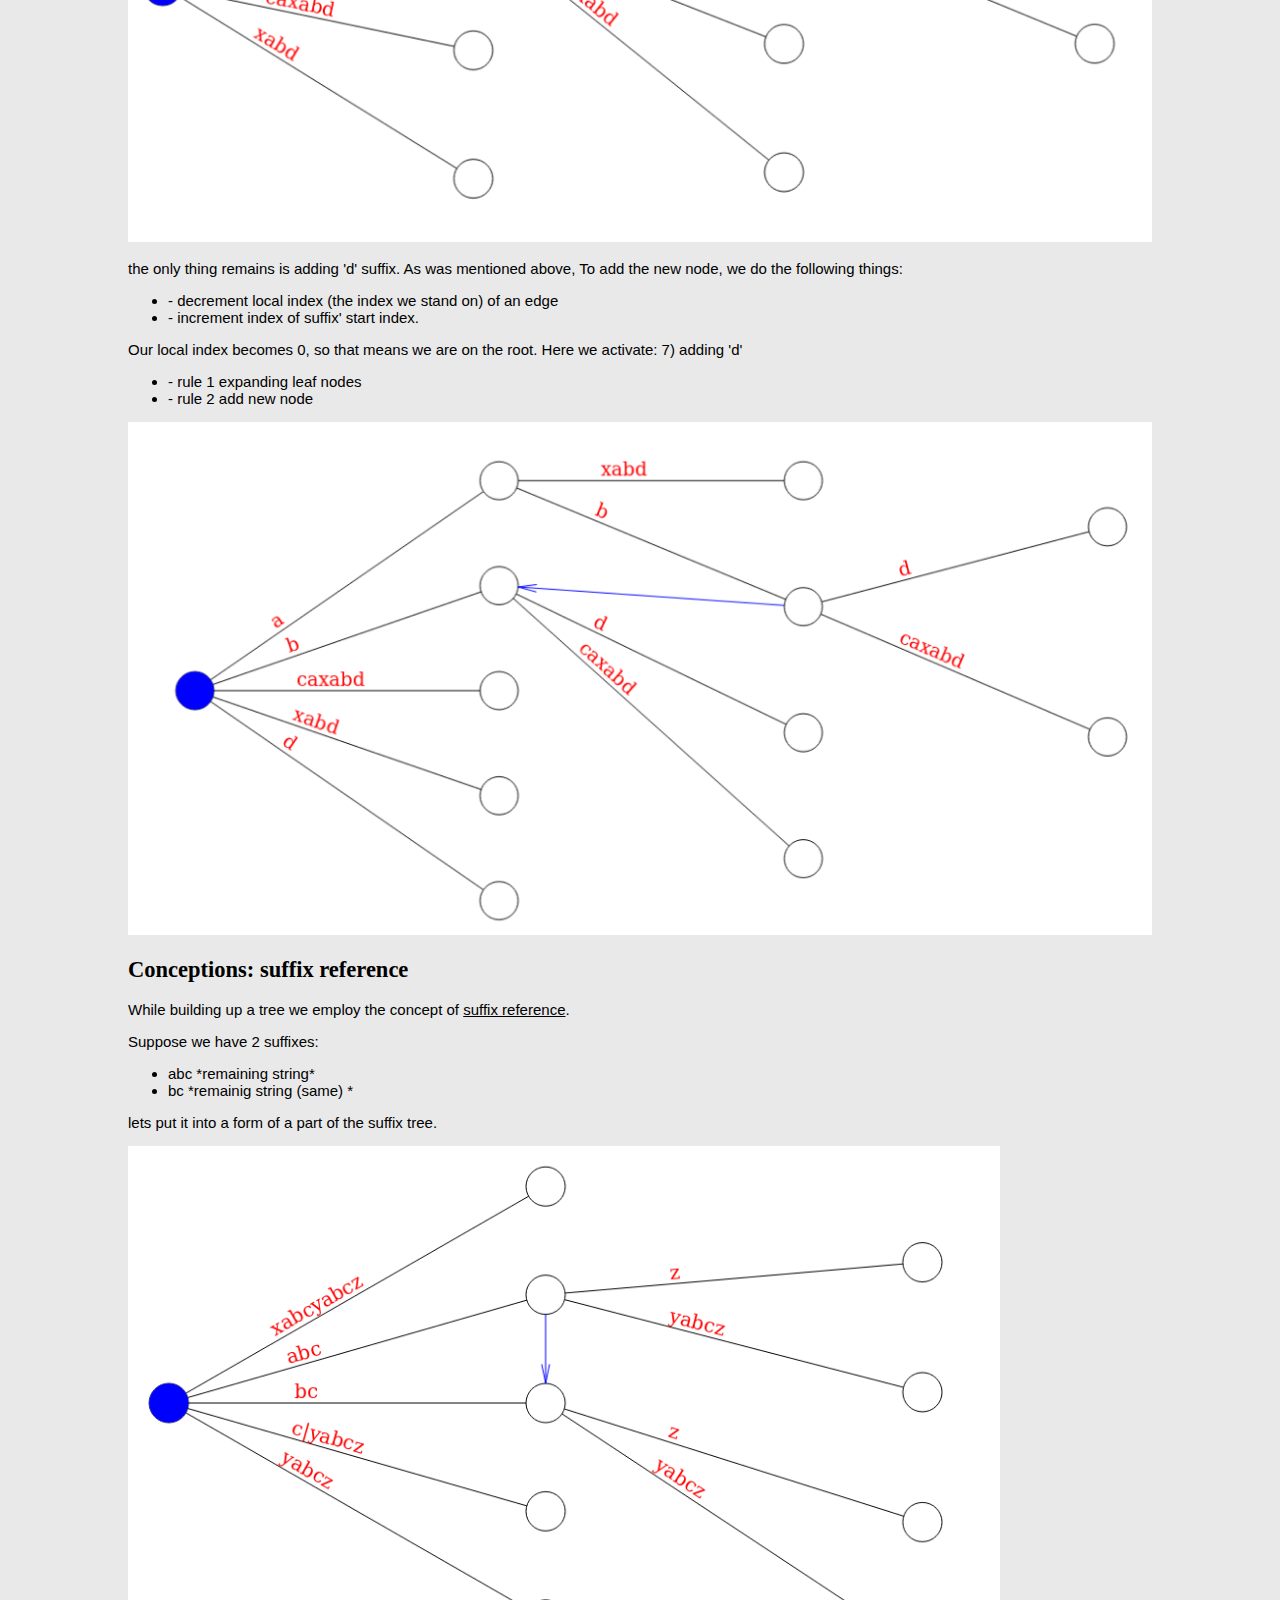
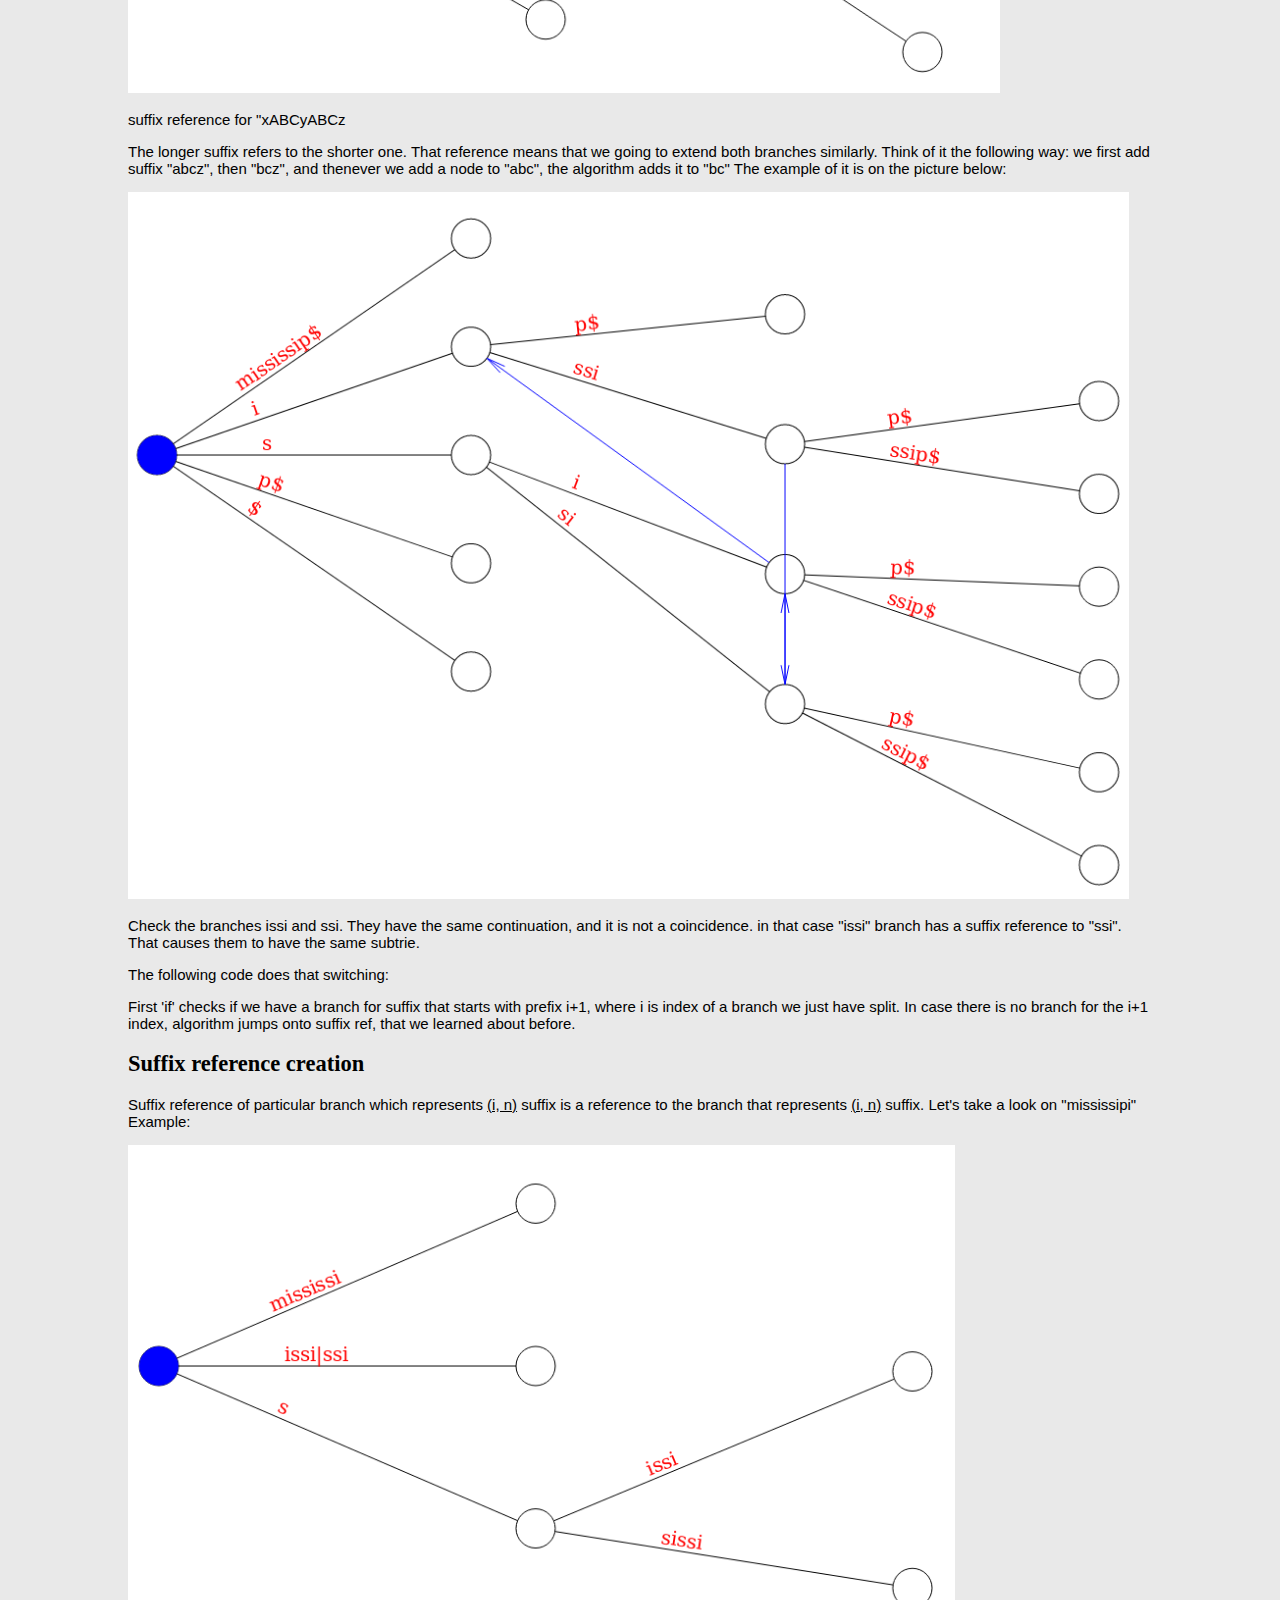
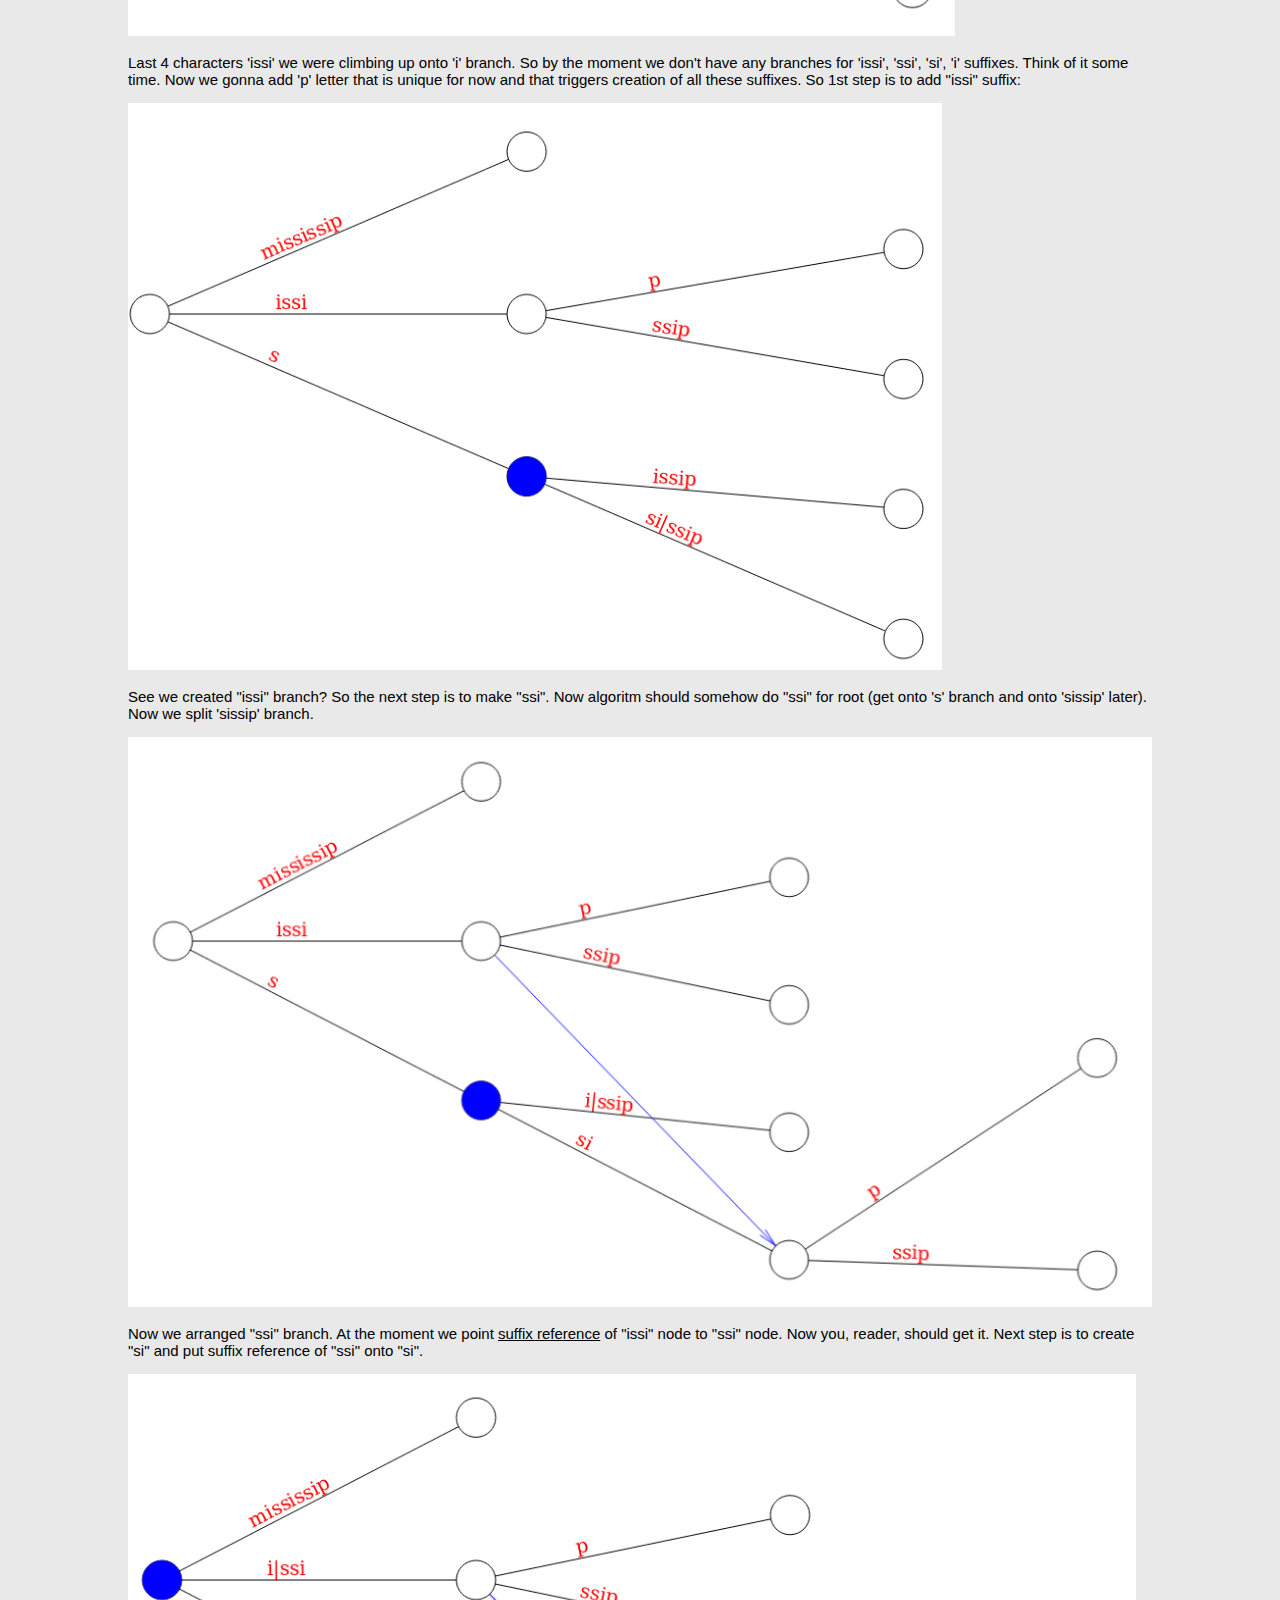
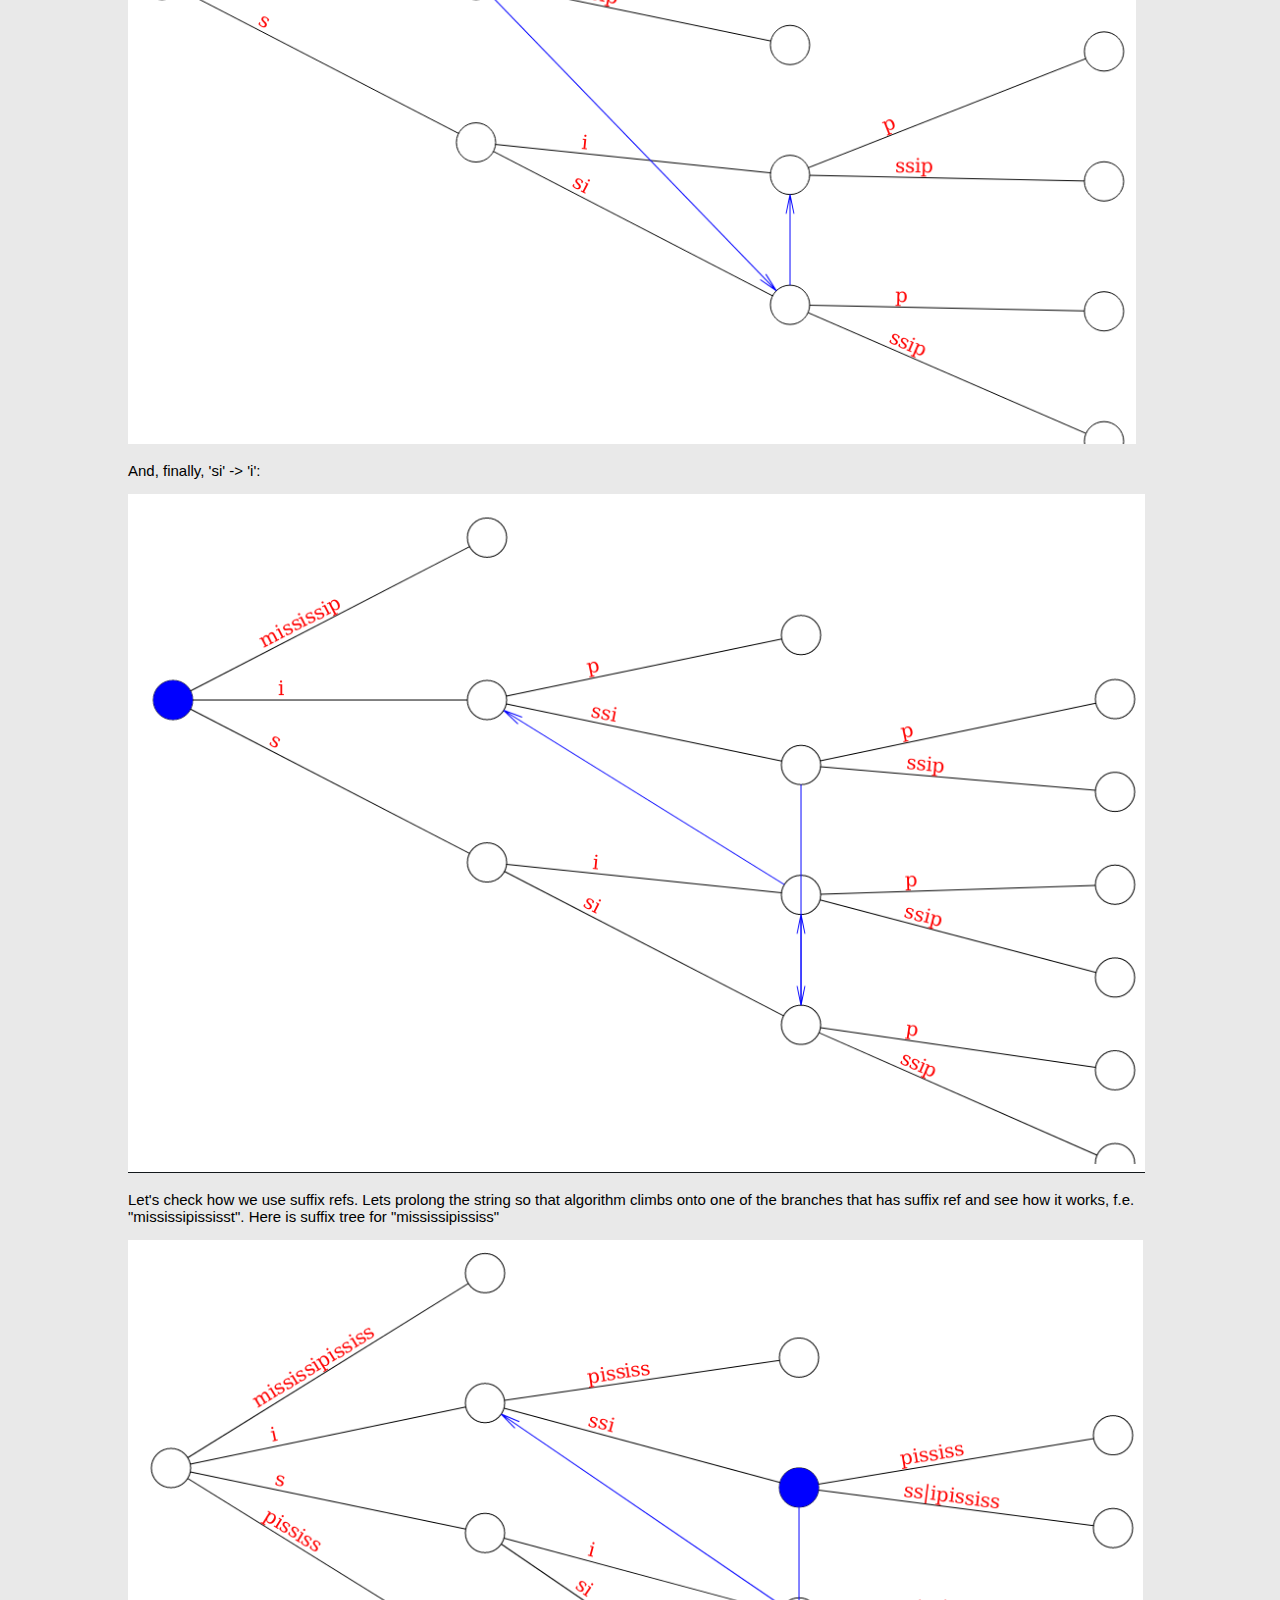
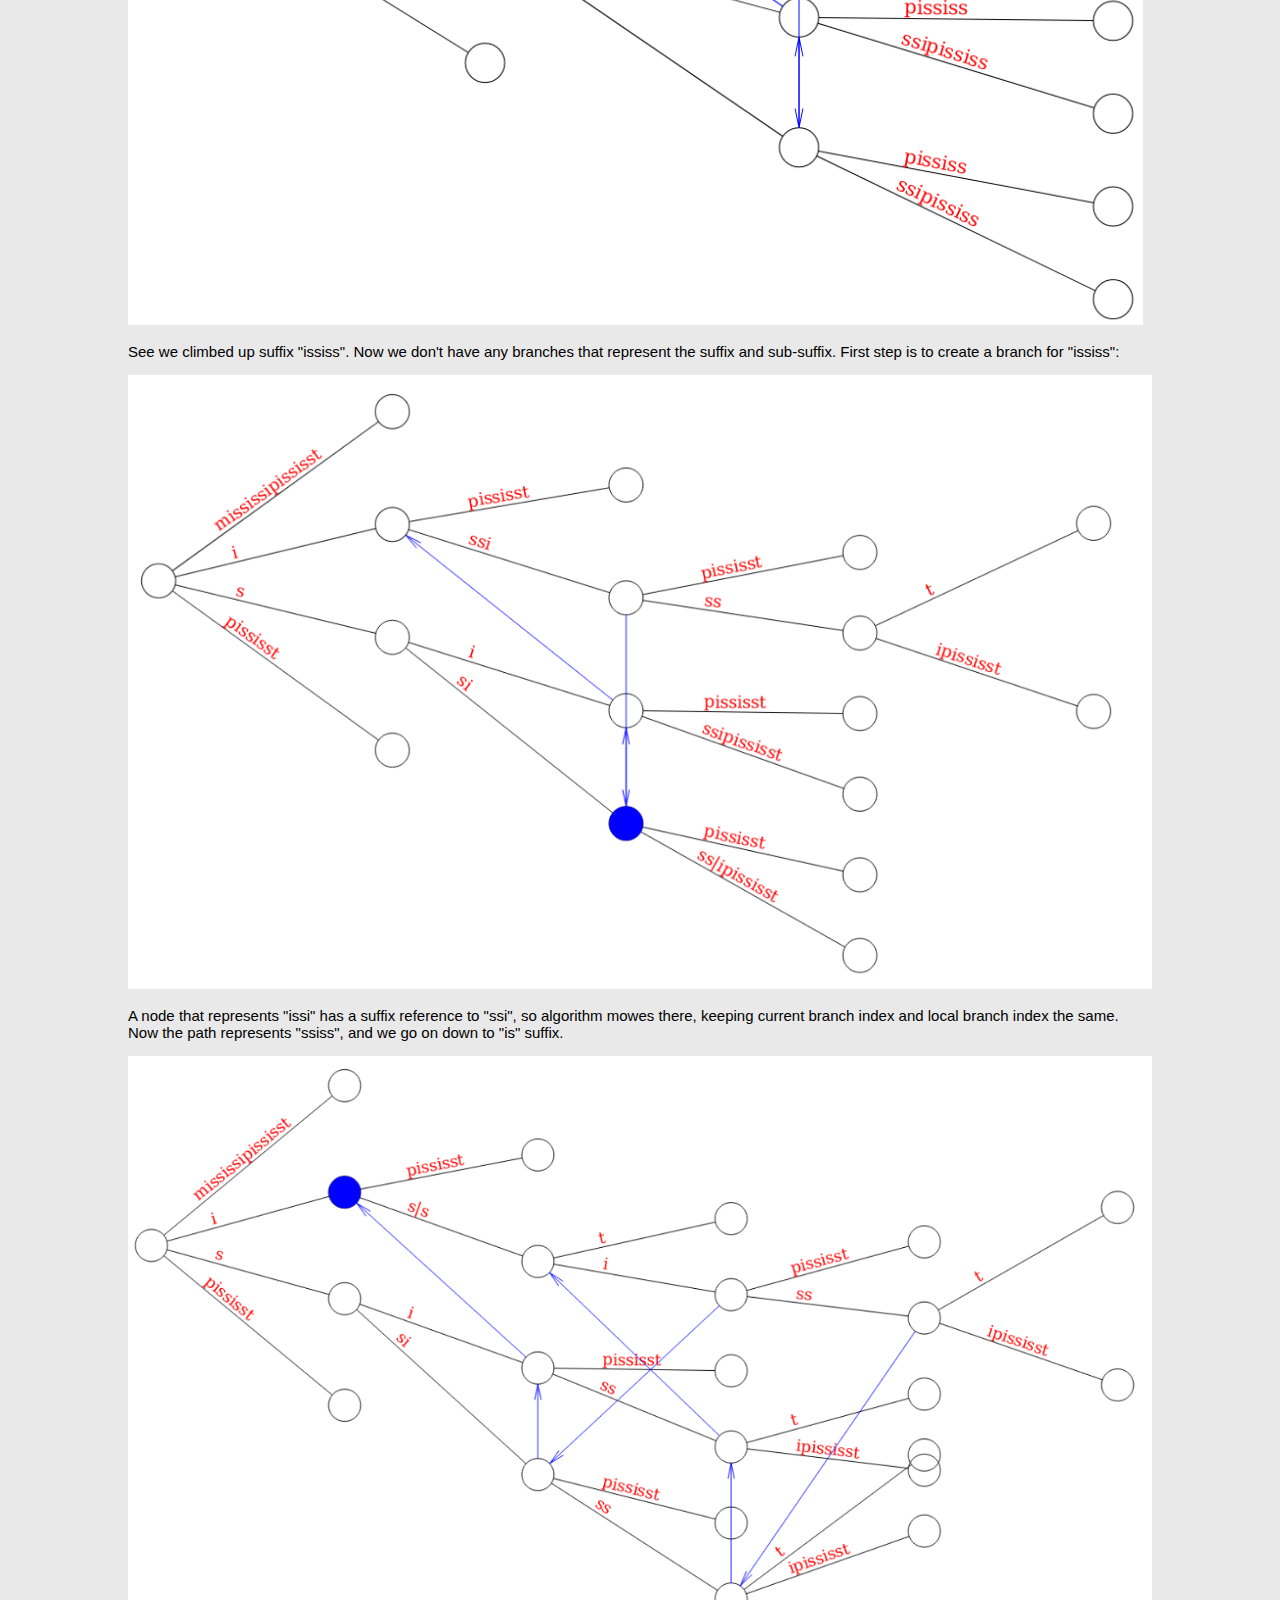
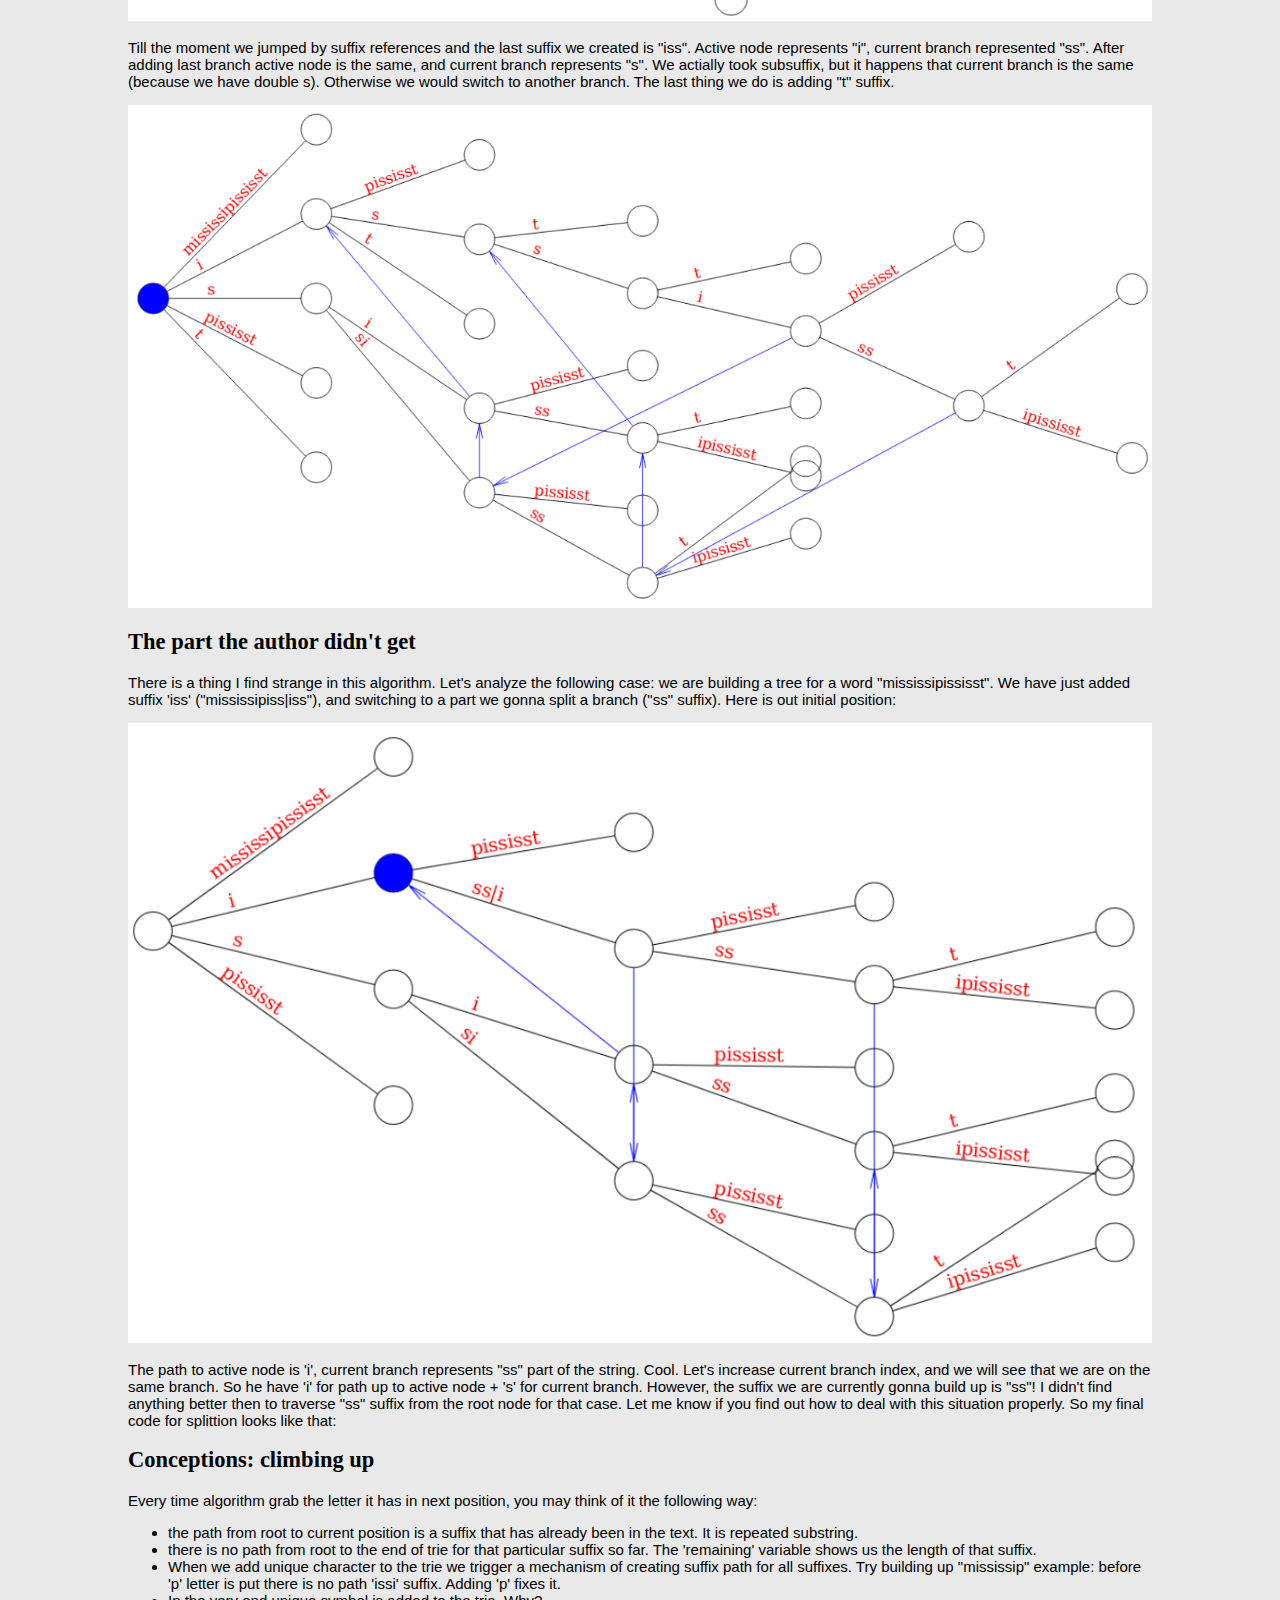
<file: articles/UkkonenAlgorithm/public/main.html>
<!DOCTYPE html>
<html lang="en-US">
    <head>
        <title>
            Ukkonen algorithm
        </title>
        <link rel="stylesheet" href="/styles.css"/>
        <script src="https://ajax.googleapis.com/ajax/libs/jquery/1.11.1/jquery.min.js"> </script>
        <title>Andrii Dubas' homepage</title>
        <meta charset="utf-8">
        <meta name="viewport" content="width=device-width, initial-scale=1">
        <meta name="Keywords" content="Dubas">
        <meta name="Description" content="Andrii Dubas' personal page">
        <link rel="icon" href="/favicon.ico" type="image/x-icon">
    </head>

    <style>
        body { 
            font-family: sans-serif;
        }
        h2 { font-family: serif; }
        h3 { font-family: serif; }
    </style>
    <body>
        <style>
        img {
            max-width: 100%;
            height: auto;
            width: auto\9;
        }
        </style>
        <div id="topmenu"></div>
        <div style="width: 80%; left: 10%; padding: 10%;">
            <article>
            <p> <a href="/articles/UkkonenAlgorithm/animationApp/index.html">interactional application for Ukkonen algorithm</a> </p>

<p>Ukkonen algorithn is a linear-time method for creating a suffix tree <a href="https://en.wikipedia.org/wiki/Ukkonen%27s_algorithm"> wiki page </a> </p>

<p>Here is an example for of a suffix tree for a word 'mississipi':</p>
<p>
<img src="images/mississipi.png">
<p><span>Suffix tree for "mississipi" word </span></p>
</p>
The main advantage of it is that you can get any suffix of a word going from the root of the tree.

<h2>Basic bricks. </h2>

The algorihm performs 3 basic steps, which are:
<ul>
<li>1) Extending path label in leaf edges.</li>
<li>2) A new leaf node creation</li>
<li>3) Move within a trie. </li>
</ul>
<p>First step is done for every letter added to the trie (but the first one since we have nothing to expand), second and third might go with any combination.</p>

<p>Let's go through examble to get initial grasp of the algorithm.</p>

<p>Let's build the trie for a word: "abcax"</p>
<p>1) adding 'a' to an empty trie.</p>
<p>
Here we have rule 2 only.
</p>
<p>
2) adding 'b'

- rule 1 - extending path of leaf nodes
- rule 2 - add a new node
</p>
<p>
3) adding 'c'

- rule 1 - extending path of leaf nodes
- rule 2 - add a new node
</p>

<p>
4) adding 'a'
</p>
<p>
- rule 1 - extending path
- rule 3 - move within a trie.
From our initial position (root) now we have a path to go by - branch "abc".
Now we "stand" on a letter 'a' of 'abc' branch.
</p>
<p>
5) adding 'x'
</p>
<p>
- rule 1 - extending path
- rule 2 - add a new node.
Here we add a new node while "standing" within an edge. By adding a new node we split the existing one.
Additionally, we add new node to the root node, but so far let's ignore it.
</p>

<!--
    <p>
    In order to remove algorithmic 
</p>
-->

<p>

    To put it simply:
    <ul>
     <li>- extend leaf nodes every time we put new letter to the trie. That step is mandatory for every new letter</li>
     <li> - pointer is within a branch and the next letter in a branch is a letter we add to the extend the trie</li>
     <img src="images/missis_to_mississ.jpg">
     <p><span> moving within branch </span></p>
     <p></p>
     <p></p>
     <li> - step onto next branch if there is next one which starts with a letter we currently processing</li>
     <img src="images/switching_to_new_branch.jpg">
     <p><span> progress to the next branch </span></p>
     <p></p>
     <li> - split current branch if a pointer stays in the middle of a branch and the next letter is not the same as the trie expanded with</li>
     <img src="images/misssplit_branch.jpg">
     <p><span> split a branch </span></p>
     <p></p>
     <li> - add new node if a pinter stays in node and there is no branch that starts with the letter we expand with</li>
     <img src="images/add_new_node.jpg">
     <p><span> add new node </span></p>
     <p></p>
    </ul>
</p>
<p>
Here are very basics of the algorithm. We have more conceptions here to come. At the moment I'd strongly reccomend you
to take a sheet and a pencil and exercise a bit to be sure you lerned that by heart. Let the new knowledge flow into your brain and form pattern.
Here is some words to train: "trre", "trtre", "abcabd".
You can check if the trie is correct by traversing the trie by every its suffix. Keep that feature in mind, it is important.
</p>
<p>
Nice, mate, now you are ready to proceed.
Let's build up "abcax" tree once more:
</p>

<img src="images/abcax_stage1.png"/>

<p>Lets expand it further: "abcaxab"</p>
<p>After splitting a node we return to the root (mind you, it won't be the universal case).</p>
<p>A diligent reader might have a remark: "Hey, you told that the correct trie should be traverse by all suffixes. What about 'x'?"</p>
<p>Yes, it a valid assuption. I don't want to get deep into detail at the point, let's just go to root and add 'x'.</p>
After that we stay on root.

<p>
<img src="images/abcax.png"/>
</p>
<p>6) adding 'a'</p>

<ul>
<li>- rule 1 expanding leaf nodes.</li>
<li>- rule 3 move within a trie.</li>
</ul>
<p>7) adding 'b'</p>
<ul>
    <li> - rule 1 expanding leaf nodes.</li>
    <li> - rule 3 move within a trie.</li>
</ul>
<p>We get to the end of edge and jumped to the next edge.</p>
<p>
<img src="images/abcaxab.png">
</p>
<p>
At the point that "jump" is a new thing for you. Think of it on your own.
</p>

<h2>Adding several nodes for the same letter</h2>

<p>Ok, now try adding a new letter to our trie. For instance 'd'.</p>
<p> <img src="images/abcaxabd_stage1.png"> </p>
<p> Here we should add a few more 'd' nodes so that suffix trie meets condition of every suffix trie </p>
(abcaxabd, bcaxabd, caxabd, axabd, xabd, abd, bd, d).
<ul>
<li>abcaxabd - traverse 'a' -> bcaxabd</li>
<li>bcaxabd - traverse bcaxabd</li>
<li>caxabd - traverse caxabd</li>
<li>axabd - traverse 'a' -> xabd</li>
<li>xabd - traverse xabd</li>
<li>abd - traverse a -> b -> d</li>
<li>bd - traverse b -> d ???</li>
<li>d - traverse d?</li>
</ul>
<h3>Adding bd</h3>

Ok, here is the hard part comes. To add the new node, we do the following things:
<ul>
<li>- increment index of suffix' start index.</li>
<li>- decrement local index (the index we stand on) of an edge. That thing is optional, depends on implementation.
    I have used global index.</li>
</ul>
<p>
 Think of it within the context: we've just added  abd, we wanna add "bd". THINK.
 Let's decrement local index. It is zero now, that means that we have to switch active node to our parent
 Whitch is root. We have to add a length of edge to out local index (THINK).
 Incrementing suffix' index means we switch current branch to the one that starts with 'b', out local index is 1.
</p>
 Here we activate:
 7) adding 'd'
 <ul>
 <li>- rule 1 expanding leaf nodes.</li>
<li>- rule 2 add new node.</li>
</ul>
<p><img src="images/abcaxabd_stage2.png"></p>

 the only thing remains is adding 'd' suffix. As was mentioned above, To add the new node, we do the following things:
 <ul>
 <li>- decrement local index (the index we stand on) of an edge</li>
 <li>- increment index of suffix' start index.</li>
</ul>
 Our local index becomes 0, so that means we are on the root.
 Here we activate:
 7) adding 'd'
 <ul>
<li>- rule 1 expanding leaf nodes</li>
<li>- rule 2 add new node</li>
</ul>
 <p> <img src="images/abcaxabd_stage3.png"> </p>



<h2>Conceptions: suffix reference</h2>

<p>While building up a tree we employ the concept of <u>suffix reference</u>.</p>

<p>Suppose we have 2 suffixes:</p>

<ul>
<li>abc *remaining string*</li>
<li>bc  *remainig string (same) *</li> 
</ul>
lets put it into a form of a part of the suffix tree.

<p> <img src="images/xabcyabcz_abc_prefix.png"> </p>
<p>suffix reference for "xABCyABCz</p>


The longer suffix refers to the shorter one. That reference means that we going to extend both branches similarly.
Think of it the following way:
we first add suffix "abcz", then "bcz", and thenever we add a node to "abc", the algorithm adds it to "bc"
The example of it is on the picture below:
<p><img src="images/mississipi_complete.png"></p>

Check the branches issi and ssi. They have the same continuation, and it is not a coincidence. in that case "issi"
branch has a suffix reference to "ssi". That causes them to have the same subtrie.

<p>The following code does that switching: </p>

<script src="https://gist.github.com/Andrey-Dubas/e89455da21d349383e7ddf216dc420d9.js"></script>

First 'if' checks if we have a branch for suffix that starts with prefix i+1, where i is index of a branch we just have split.
In case there is no branch for the i+1 index, algorithm jumps onto suffix ref, that we learned about before.

<h2>Suffix reference creation</h2>

Suffix reference of particular branch which represents <u>(i, n)</u> suffix is a reference to the branch that represents <u>(i, n)</u> suffix.
Let's take a look on "mississipi" Example:
<p><img src="images/mississip_before_p.png"></p>
Last 4 characters 'issi' we were climbing up onto 'i' branch. So by the moment we don't have any branches for 'issi', 'ssi', 'si', 'i' suffixes.
Think of it some time. Now we gonna add 'p' letter that is unique for now and that triggers creation of all these suffixes. So 1st step is to add "issi" suffix:
<p><img src="images/mississi_and_1_stage_p.png"></p>
See we created "issi" branch? So the next step is to make "ssi". Now algoritm should somehow do "ssi" for root (get onto 's' branch and onto 'sissip' later).
Now we split 'sissip' branch.
<p><img src="images/mississi_add_2nd_p.png"></p>
Now we arranged "ssi" branch. At the moment we point <u>suffix reference</u> of "issi" node to "ssi" node. Now you, reader, should get it.
Next step is to create "si" and put suffix reference of "ssi" onto "si".
<p><img src="images/mississi_add_3rd_p.png"></p>
And, finally, 'si' -> 'i':
<p><img src="images/mississi_add_4th_p.png"></p>

Let's check how we use suffix refs. Lets prolong the string so that algorithm climbs onto one of the branches that has suffix ref and see how it works, f.e. "mississipississt".
Here is suffix tree for "mississipississ"
<p><img src="images/mississipississ.png"></p>
See we climbed up suffix "ississ". Now we don't have any branches that represent the suffix and sub-suffix. First step is to create a branch for "ississ":
<p><img src="images/mississipississt_stage1.png"></p>
A node that represents "issi" has a suffix reference to "ssi", so algorithm mowes there, keeping current branch index and local branch index the same.
Now the path represents "ssiss", and we go on down to "is" suffix.
<p><img src="images/mississipississt_suffix_si.png"></p>
Till the moment we jumped by suffix references and the last suffix we created is "iss". Active node represents "i", current branch represented "ss".
After adding last branch active node is the same, and current branch represents "s". We actially took subsuffix, but it happens that current branch is the same (because we have double s). Otherwise we would switch to another branch.

The last thing we do is adding "t" suffix.
<p><img src="images/mississipississt_final.png"></p>

<h2>The part the author didn't get</h2>

<p> There is a thing I find strange in this algorithm. Let's analyze the following case: we are building a tree for a word "mississipississt".
    We have just added suffix 'iss' ("mississipiss|iss"), and switching to a part we gonna split a branch ("ss" suffix). Here is out initial position: </p>

<p><img src="images/mississipississt_rollback_show.png"></p>

The path to active node is 'i', current branch represents "ss" part of the string. Cool. Let's increase current branch index, and we will see that we are on the same branch.
So he have 'i' for path up to active node + 's' for current branch. However, the suffix we are currently gonna build up is "ss"!
I didn't find anything better then to traverse "ss" suffix from the root node for that case. Let me know if you find out how to deal with this situation properly.
So my final code for splittion looks like that:

<script src="https://gist.github.com/Andrey-Dubas/fd0f65f9065c41158db58fdb7e9f8353.js"></script>

<h2>Conceptions: climbing up</h2>
<p>
    Every time algorithm grab the letter it has in next position, you may think of it the following way:
    <ul>
        <li> the path from root to current position is a suffix that has already been in the text. It is repeated substring.</li>
        <li> there is no path from root to the end of trie for that particular suffix so far.
            The 'remaining' variable shows us the length of that suffix. </li>
        <li> When we add unique character to the trie we trigger a mechanism of creating suffix path for all suffixes.
            Try building up "mississip" example: before 'p' letter is put there is no path 'issi' suffix. Adding 'p' fixes it. 
        </li>
        <li>
            In the very end unique symbol is added to the trie. Why?
        </li>
    </ul> 
</p>

<h2>Usage</h2>

<p>
Ok, we implemented algorithm, now what to do with it?
We can now find, for example, longest repeated substring. Think of the trie the following way:
Once we created traversed a string (f.e "ississ"), it is represented by a path from root up to leaf node.
</p>
<p><img src="images/ississi.png"></p>
So the next time this substring appears in text we gonna climb onto that path and create internal node. A path to any <u>internal</u> node is a repeated substring.

<p>
    References:
    <ul>
        <li> <a href="https://www.youtube.com/watch?v=aPRqocoBsFQ"> the best explanation YouTube video </a></li>
    </ul>
    <ul>
        <li> <a href="https://github.com/Andrey-Dubas/UkkonenAlgorithm/blob/master/scripts/test/test_UkkonenAlgorithm.spec.js"> My unit-tests for the algorithm </a></li>
    </ul>
</p>
        </article>
    </div>
</body>

<script>
    $(function() { $("#topmenu").load('/templates/top-navi.html'); })
</script>
</html>
</file>
<file: styles.css>
body {
    margin: 0;
    padding: 0;
    font-size: 15px;
    background-color: #E9E9E9;
}

#main_container {
    padding: 10px;
    margin: 2%;
    top: 50px;
    position: absolute;
}


nav {
    z-index: 1;
    background-color: #333;
    margin: 0;
    top:0%;
    overflow: hidden;
    position: fixed;
    width: 100%;
}

nav ul{
    margin: 0;
    padding: 0;
    text-align: center;
    list-style: inside;
}
nav ul li {
    display: inline-block;
    list-style-type: none;
    width: 10%;
}

nav > ul > li > a {
    color: #aaa;
    background-color: #393940;
    display: block;
    line-height: 2em;
    padding: 1.0em 0.8em;
    margin-left: 20px;
    text-decoration: none;
}

nav > ul > li > a:active {
    color: #888;
}
nav > ul > li > a:hover {
    background-color: #404050;
}
</file>
